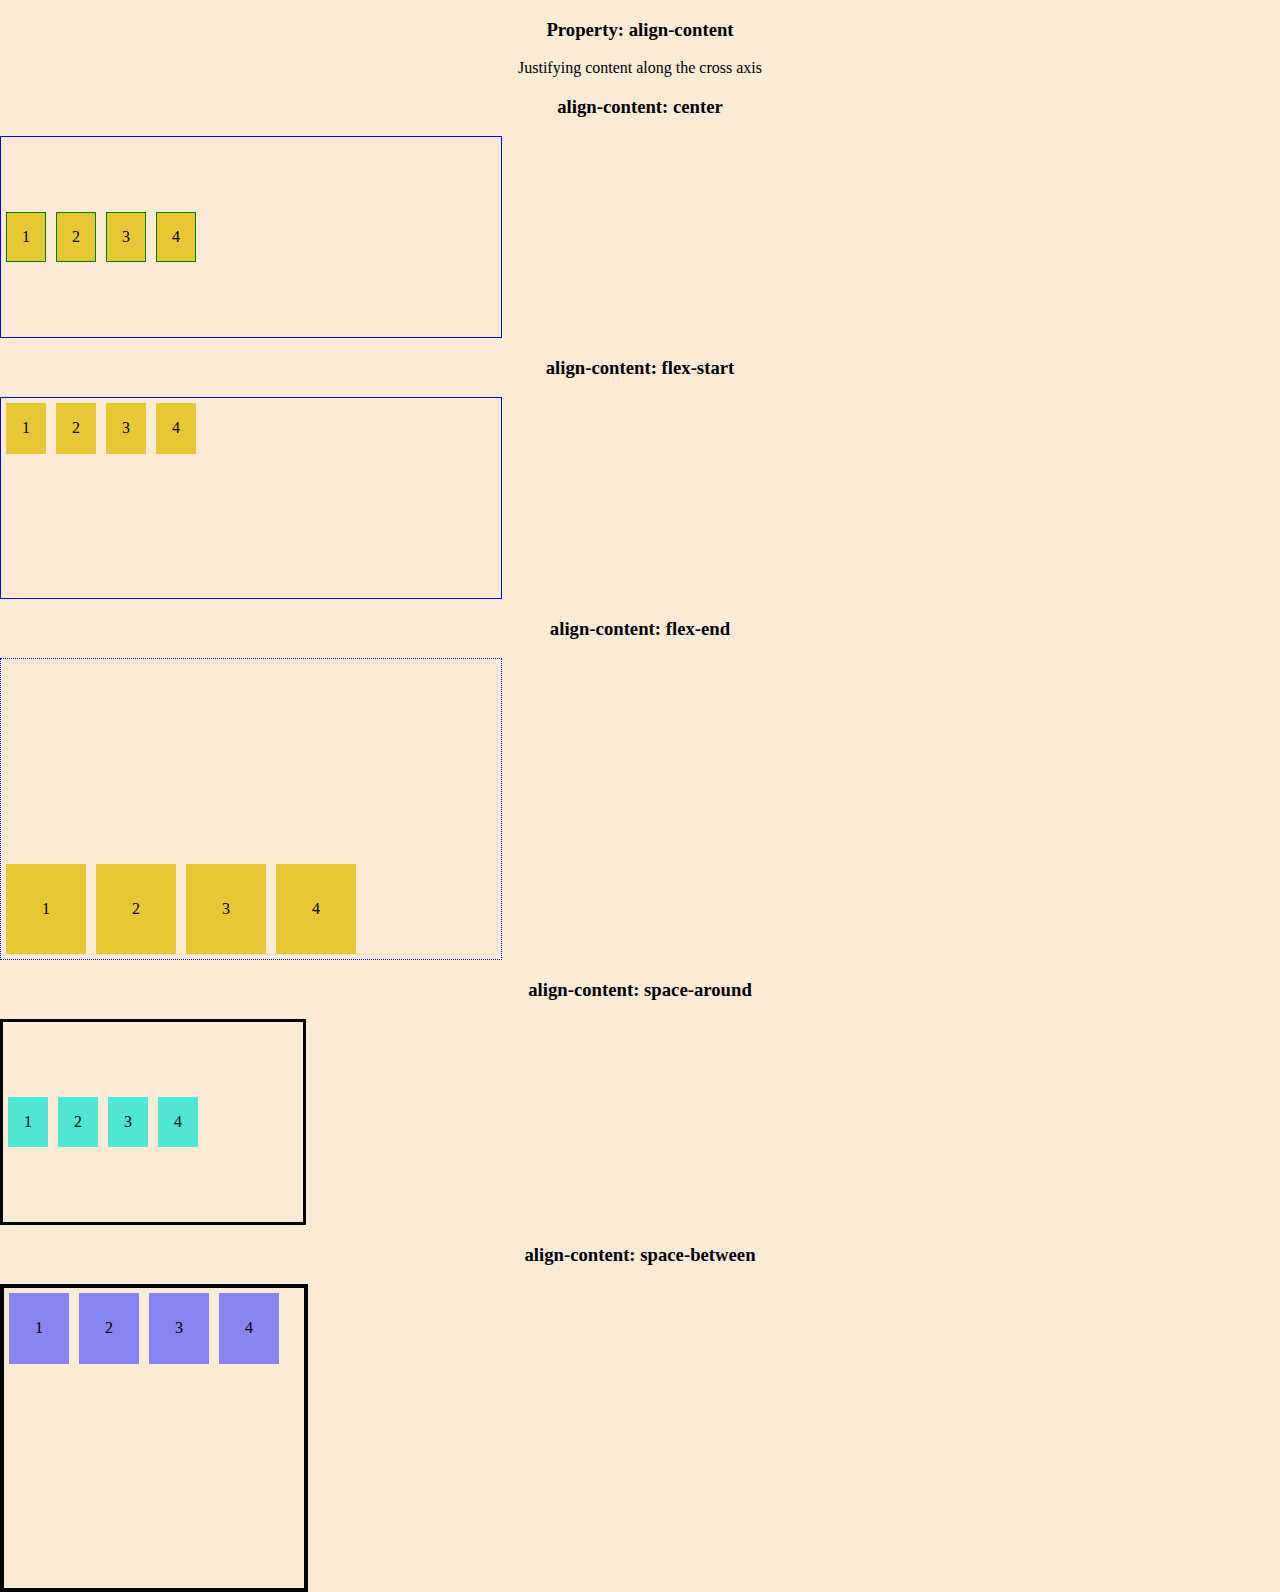
<file: align-content/index.html>
<!DOCTYPE html>
<html lang="en">
  <head>
    <meta charset="UTF-8" />
    <meta http-equiv="X-UA-Compatible" content="IE=edge" />
    <meta name="viewport" content="width=device-width, initial-scale=1.0" />
    <title>Learning Flexbox</title>
    <link rel="stylesheet" href="normalize.css" />
    <link rel="stylesheet" href="style.css" />
  </head>
  <body>
    <h3>Property: align-content</h3>
    <p>Justifying content along the cross axis</p>

    <!-- the container is the parent and the div are the children, 
    you need to set the parent firs to display flex then you can make the children move (flex-direction) -->
    <!-- <section class="container-one">
        <div class="child-one">1</div>
        <div class="child-one">2</div>
        <div class="child-one">3</div>
        <div class="child-one">4</div>
    </section>

    <h3>flex-direction: row</h3>
    <section class="container-two">
        <div class="child-two">1</div>
        <div class="child-two">2</div>
        <div class="child-two">3</div>
        <div class="child-two">4</div>
    </section>

    <h3>flex-direction: row-reverse</h3>
    <section class="container-three">
        <div class="child-three">1</div>
        <div class="child-three">2</div>
        <div class="child-three">3</div>
        <div class="child-three">4</div>
    </section> -->

    <h3>align-content: center</h3>
    <section class="container-four">
      <div class="child-four">1</div>
      <div class="child-four">2</div>
      <div class="child-four">3</div>
      <div class="child-four">4</div>
    </section>

    <h3>align-content: flex-start</h3>
    <section class="container-five">
      <div class="child-five">1</div>
      <div class="child-five">2</div>
      <div class="child-five">3</div>
      <div class="child-five">4</div>
    </section>

    <h3>align-content: flex-end</h3>
    <section class="container-six">
      <div class="child-six">1</div>
      <div class="child-six">2</div>
      <div class="child-six">3</div>
      <div class="child-six">4</div>
    </section>

    <h3>align-content: space-around</h3>
    <section class="container-seven">
      <div class="child-seven">1</div>
      <div class="child-seven">2</div>
      <div class="child-seven">3</div>
      <div class="child-seven">4</div>
    </section>

    <h3>align-content: space-between</h3>
    <section class="container-eight">
      <div class="child-eight">1</div>
      <div class="child-eight">2</div>
      <div class="child-eight">3</div>
      <div class="child-eight">4</div>
    </section>
  </body>
</html>
</file>
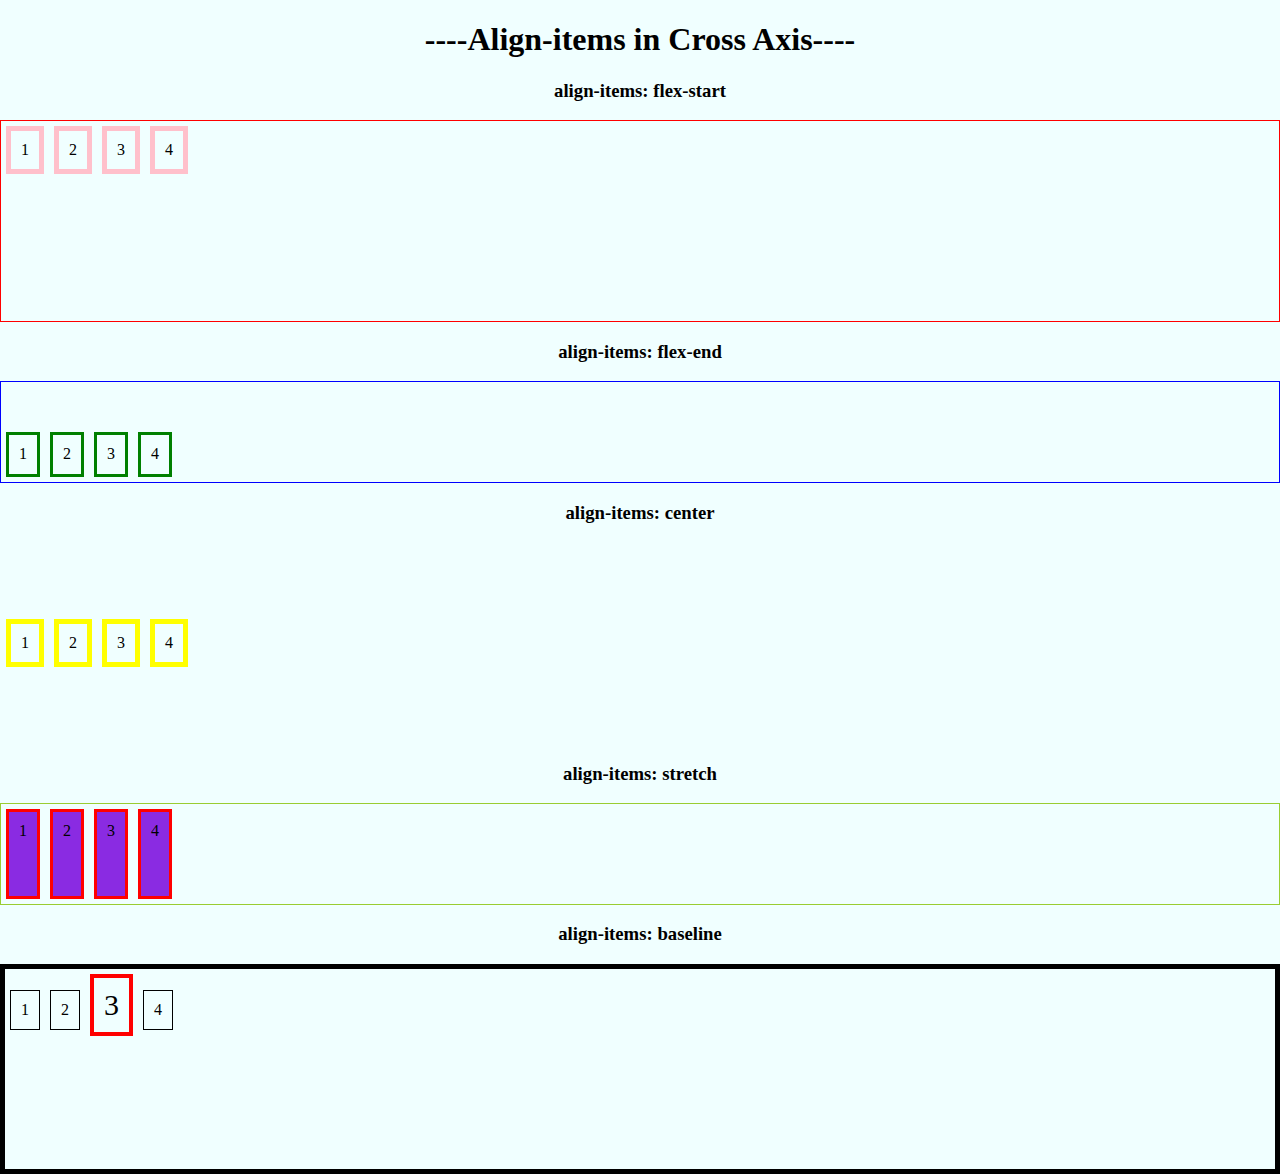
<file: align-items/index.html>
<!DOCTYPE html>
<html lang="en">
<head>
    <meta charset="UTF-8">
    <meta http-equiv="X-UA-Compatible" content="IE=edge">
    <meta name="viewport" content="width=device-width, initial-scale=1.0">
    <title>Learning Flexbox</title>
    <link rel="stylesheet" href="normalize.css">
    <link rel="stylesheet" href="style.css">
</head>
<body>

    <h1> ----Align-items in Cross Axis----</h1>


    <h3>align-items: flex-start</h3>

    <!-- the container is the parent and the div are the children, 
     -->
    <section class="container-one">
        <div class="child-one">1</div>
        <div class="child-one">2</div>
        <div class="child-one">3</div>
        <div class="child-one">4</div>
    </section>

    <h3>align-items: flex-end</h3>
    <section class="container-two">
        <div class="child-two">1</div>
        <div class="child-two">2</div>
        <div class="child-two">3</div>
        <div class="child-two">4</div>
    </section>

    <h3>align-items: center</h3>
    <section class="container-three">
        <div class="child-three">1</div>
        <div class="child-three">2</div>
        <div class="child-three">3</div>
        <div class="child-three">4</div>
    </section>

    <h3>align-items: stretch</h3>
    <section class="container-four">
        <div class="child-four">1</div>
        <div class="child-four">2</div>
        <div class="child-four">3</div>
        <div class="child-four">4</div>
    </section>

    <h3>align-items: baseline</h3>
    <section class="container-five">
        <div class="child-five">1</div>
        <div class="child-five">2</div>
        <div class="child-five">3</div>
        <div class="child-five">4</div>
    </section>

    <!-- <h3>justify-content: flex-end</h3>
    <section class="container-six">
        <div class="child-six">1</div>
        <div class="child-six">2</div>
        <div class="child-six">3</div>
        <div class="child-six">4</div>
    </section>


    <h3>justify-content: space-around</h3>
    <section class="container-seven">
        <div class="child-seven">1</div>
        <div class="child-seven">2</div>
        <div class="child-seven">3</div>
        <div class="child-seven">4</div>
    </section>

    <h3>justify-content: space-between</h3>
    <section class="container-eight">
        <div class="child-eight">1</div>
        <div class="child-eight">2</div>
        <div class="child-eight">3</div>
        <div class="child-eight">4</div> -->
    </section>
</body>
</html>
</file>
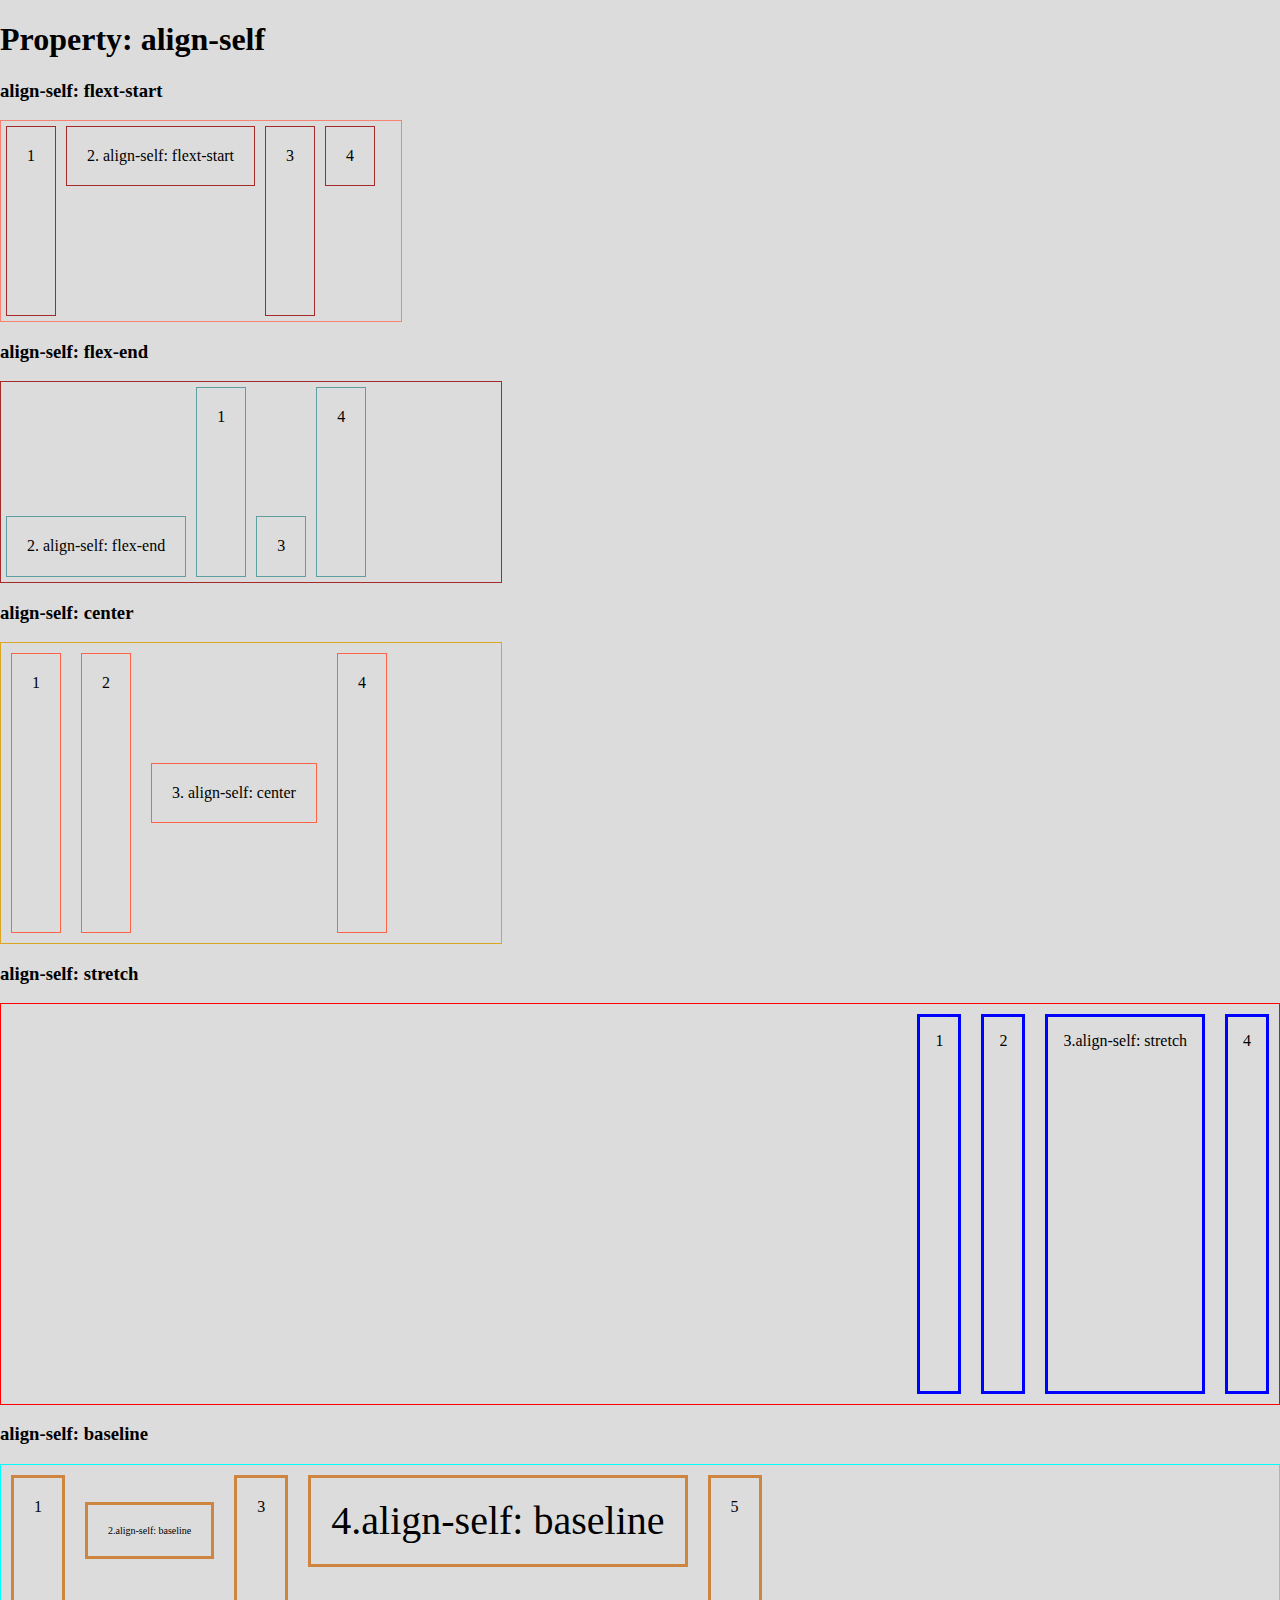
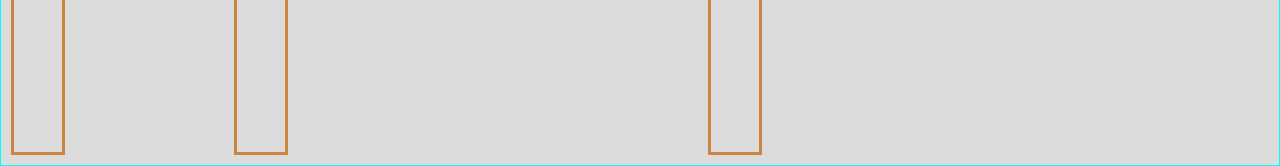
<file: align-self/index.html>
<!DOCTYPE html>
<html lang="en">
<head>
    <meta charset="UTF-8">
    <meta http-equiv="X-UA-Compatible" content="IE=edge">
    <meta name="viewport" content="width=device-width, initial-scale=1.0">
    <title>flexbox - align-self</title>

    <link rel="stylesheet" href="normalize.css">
    <link rel="stylesheet" href="style.css">
</head>
<body>
<h1>Property: align-self</h1>


<h3>align-self: flext-start</h3>
<section class="container-one">
    <div class="child-one">1</div>
    <div class="child-one">2. align-self: flext-start</div>
    <div class="child-one">3</div>
    <div class="child-one">4</div>
</section>

<h3>align-self: flex-end</h3>
<section class="container-two">
    <div class="child-two">1</div>
    <div class="child-two">2. align-self: flex-end</div>
    <div class="child-two">3</div>
    <div class="child-two">4</div>
</section>

<h3>align-self: center</h3>
<section class="container-three">
    <div class="child-three">1</div>
    <div class="child-three">2</div>
    <div class="child-three">3. align-self: center</div>
    <div class="child-three">4</div>
</section>

<h3>align-self: stretch</h3>
<section class="container-four">
    <div class="child-four">1</div>
    <div class="child-four">2</div>
    <div class="child-four">3.align-self: stretch</div>
    <div class="child-four">4</div>
</section>

<h3>align-self: baseline</h3>
<section class="container-five">
    <div class="child-five">1</div>
    <div class="child-five">2.align-self: baseline</div>
    <div class="child-five">3</div>
    <div class="child-five">4.align-self: baseline</div>
    <div class="child-five">5</div>
</section>

    
</body>
</html>
</file>
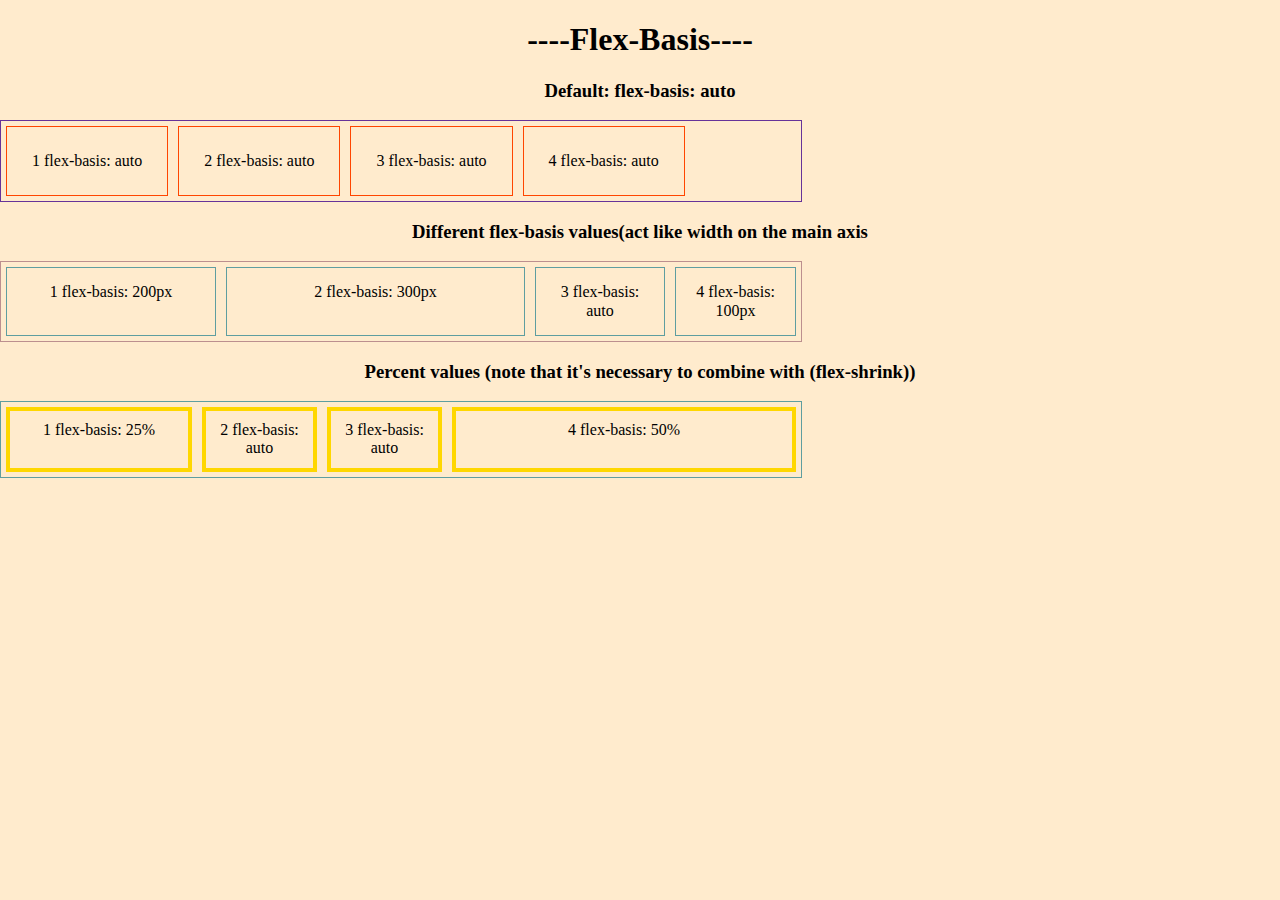
<file: flex-basis/index.html>
<!DOCTYPE html>
<html lang="en">
  <head>
    <meta charset="UTF-8" />
    <meta http-equiv="X-UA-Compatible" content="IE=edge" />
    <meta name="viewport" content="width=device-width, initial-scale=1.0" />
    <title>Learning Flexbox</title>
    <link rel="stylesheet" href="normalize.css" />
    <link rel="stylesheet" href="style.css" />
  </head>
  <body>
    <h1>----Flex-Basis----</h1>

    <h3>Default: flex-basis: auto</h3>

    <!-- the container is the parent and the div are the children, 
     -->
    <section class="container-one">
      <div class="child-one">1 flex-basis: auto</div>
      <div class="child-one">2 flex-basis: auto</div>
      <div class="child-one">3 flex-basis: auto</div>
      <div class="child-one">4 flex-basis: auto</div>
      <!-- <div class="child-one">5</div>
        <div class="child-one">6</div>
        <div class="child-one">7</div>
        <div class="child-one">8</div>
        <div class="child-one">9</div>
        <div class="child-one">10</div>
        <div class="child-one">11</div>
        <div class="child-one">12</div> -->
    </section>

    <!-- example of how to contain the children in the parent container that has specified border -->
    <h3>Different flex-basis values(act like width on the main axis</h3>

    <section class="container-two">
      <div class="child-two">1 flex-basis: 200px</div>
      <div class="child-two">2 flex-basis: 300px</div>
      <div class="child-two">3 flex-basis: auto</div>
      <div class="child-two">4 flex-basis: 100px</div>
      <!-- <div class="child-two">5 flex-basis: auto</div>
      <div class="child-two">6 flex-basis: auto</div> -->
      <!-- <div class="child-two">7</div>
        <div class="child-two">8</div>
        <div class="child-two">9</div>
        <div class="child-two">10</div>
        <div class="child-two">11</div>
        <div class="child-two">12</div> -->
    </section>

    <h3>
      Percent values (note that it's necessary to combine with (flex-shrink))
    </h3>
    <section class="container-three">
      <div class="child-three">1 flex-basis: 25%</div>
      <div class="child-three">2 flex-basis: auto</div>
      <div class="child-three">3 flex-basis: auto</div>
      <div class="child-three">4 flex-basis: 50%</div>
      <!-- <div class="child-three">5 flex-basis: auto</div> -->
      <!-- <div class="child-three">6</div>
        <div class="child-three">7</div>
        <div class="child-three">8</div>
        <div class="child-three">9</div>
        <div class="child-three">10</div>
        <div class="child-three">11</div>
        <div class="child-three">12</div> -->
    </section>

    <!-- <h3>
      3 gets 2/5 (40%) of remaining space (does not mean that 3 will be twice as
      wide)
    </h3>
    <section class="container-four">
      <div class="child-four">1 flex-shrink: 1</div>
      <div class="child-four">2 flex-shrink: 1</div>
      <div class="child-four">3 flex-shrink: 1</div>
      <div class="child-four">4 flex-shrink: 1</div>
    </section>

    <h3>3 gets 4/7 of remaining space</h3>
    <section class="container-five">
      <div class="child-five">1 flex-shrink: 1</div>
      <div class="child-five">2 flex-shrink: 1</div>
      <div class="child-five">3 flex-shrink: 1/div>
      <div class="child-five">4 flex-shrink: 1</div>
    </section> -->

    <!-- <h3>justify-content: flex-end</h3>
    <section class="container-six">
        <div class="child-six">1</div>
        <div class="child-six">2</div>
        <div class="child-six">3</div>
        <div class="child-six">4</div>
    </section>


    <h3>justify-content: space-around</h3>
    <section class="container-seven">
        <div class="child-seven">1</div>
        <div class="child-seven">2</div>
        <div class="child-seven">3</div>
        <div class="child-seven">4</div>
    </section>

    <h3>justify-content: space-between</h3>
    <section class="container-eight">
        <div class="child-eight">1</div>
        <div class="child-eight">2</div>
        <div class="child-eight">3</div>
        <div class="child-eight">4</div> 
    </section>-->
  </body>
</html>
</file>
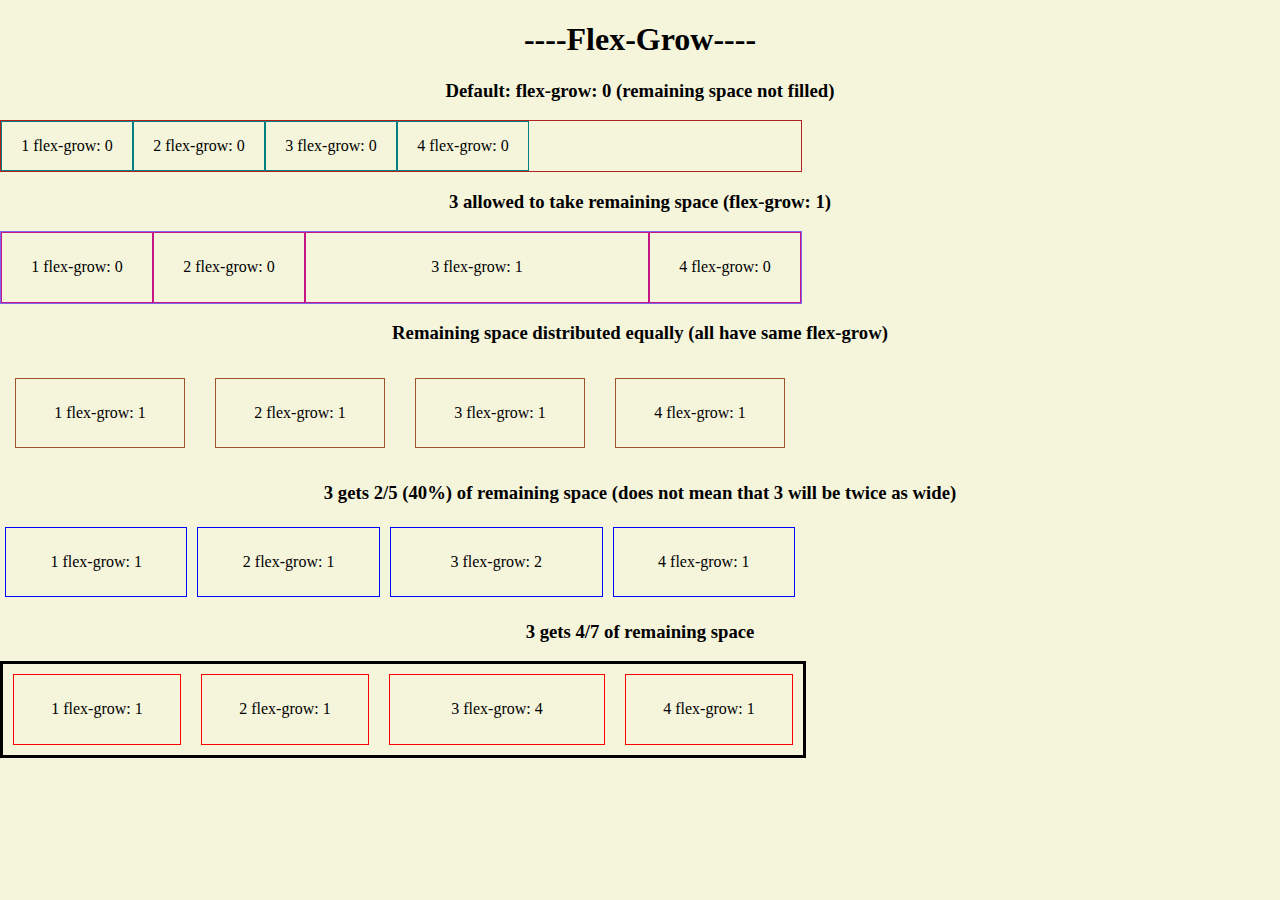
<file: flex-grow/index.html>
<!DOCTYPE html>
<html lang="en">
  <head>
    <meta charset="UTF-8" />
    <meta http-equiv="X-UA-Compatible" content="IE=edge" />
    <meta name="viewport" content="width=device-width, initial-scale=1.0" />
    <title>Learning Flexbox</title>
    <link rel="stylesheet" href="normalize.css" />
    <link rel="stylesheet" href="style.css" />
  </head>
  <body>
    <h1>----Flex-Grow----</h1>

    <h3>Default: flex-grow: 0 (remaining space not filled)</h3>

    <!-- the container is the parent and the div are the children, 
     -->
    <section class="container-one">
      <div class="child-one">1 flex-grow: 0</div>
      <div class="child-one">2 flex-grow: 0</div>
      <div class="child-one">3 flex-grow: 0</div>
      <div class="child-one">4 flex-grow: 0</div>
      <!-- <div class="child-one">5</div>
        <div class="child-one">6</div>
        <div class="child-one">7</div>
        <div class="child-one">8</div>
        <div class="child-one">9</div>
        <div class="child-one">10</div>
        <div class="child-one">11</div>
        <div class="child-one">12</div> -->
    </section>

    <!-- example of how to contain the children in the parent container that has specified border -->
    <h3>3 allowed to take remaining space (flex-grow: 1)</h3>

    <section class="container-two">
      <div class="child-two">1 flex-grow: 0</div>
      <div class="child-two">2 flex-grow: 0</div>
      <div class="child-two">3 flex-grow: 1</div>
      <div class="child-two">4 flex-grow: 0</div>
      <!-- <div class="child-two">5</div>
        <div class="child-two">6</div>
        <div class="child-two">7</div>
        <div class="child-two">8</div>
        <div class="child-two">9</div>
        <div class="child-two">10</div>
        <div class="child-two">11</div>
        <div class="child-two">12</div> -->
    </section>

    <h3>Remaining space distributed equally (all have same flex-grow)</h3>
    <section class="container-three">
      <div class="child-three">1 flex-grow: 1</div>
      <div class="child-three">2 flex-grow: 1</div>
      <div class="child-three">3 flex-grow: 1</div>
      <div class="child-three">4 flex-grow: 1</div>
      <!-- <div class="child-three">5</div>
        <div class="child-three">6</div>
        <div class="child-three">7</div>
        <div class="child-three">8</div>
        <div class="child-three">9</div>
        <div class="child-three">10</div>
        <div class="child-three">11</div>
        <div class="child-three">12</div> -->
    </section>

    <h3>
      3 gets 2/5 (40%) of remaining space (does not mean that 3 will be twice as
      wide)
    </h3>
    <section class="container-four">
      <div class="child-four">1 flex-grow: 1</div>
      <div class="child-four">2 flex-grow: 1</div>
      <div class="child-four">3 flex-grow: 2</div>
      <div class="child-four">4 flex-grow: 1</div>
    </section>

    <h3>3 gets 4/7 of remaining space</h3>
    <section class="container-five">
      <div class="child-five">1 flex-grow: 1</div>
      <div class="child-five">2 flex-grow: 1</div>
      <div class="child-five">3 flex-grow: 4</div>
      <div class="child-five">4 flex-grow: 1</div>
    </section>

    <!-- <h3>justify-content: flex-end</h3>
    <section class="container-six">
        <div class="child-six">1</div>
        <div class="child-six">2</div>
        <div class="child-six">3</div>
        <div class="child-six">4</div>
    </section>


    <h3>justify-content: space-around</h3>
    <section class="container-seven">
        <div class="child-seven">1</div>
        <div class="child-seven">2</div>
        <div class="child-seven">3</div>
        <div class="child-seven">4</div>
    </section>

    <h3>justify-content: space-between</h3>
    <section class="container-eight">
        <div class="child-eight">1</div>
        <div class="child-eight">2</div>
        <div class="child-eight">3</div>
        <div class="child-eight">4</div> 
    </section>-->
  </body>
</html>
</file>
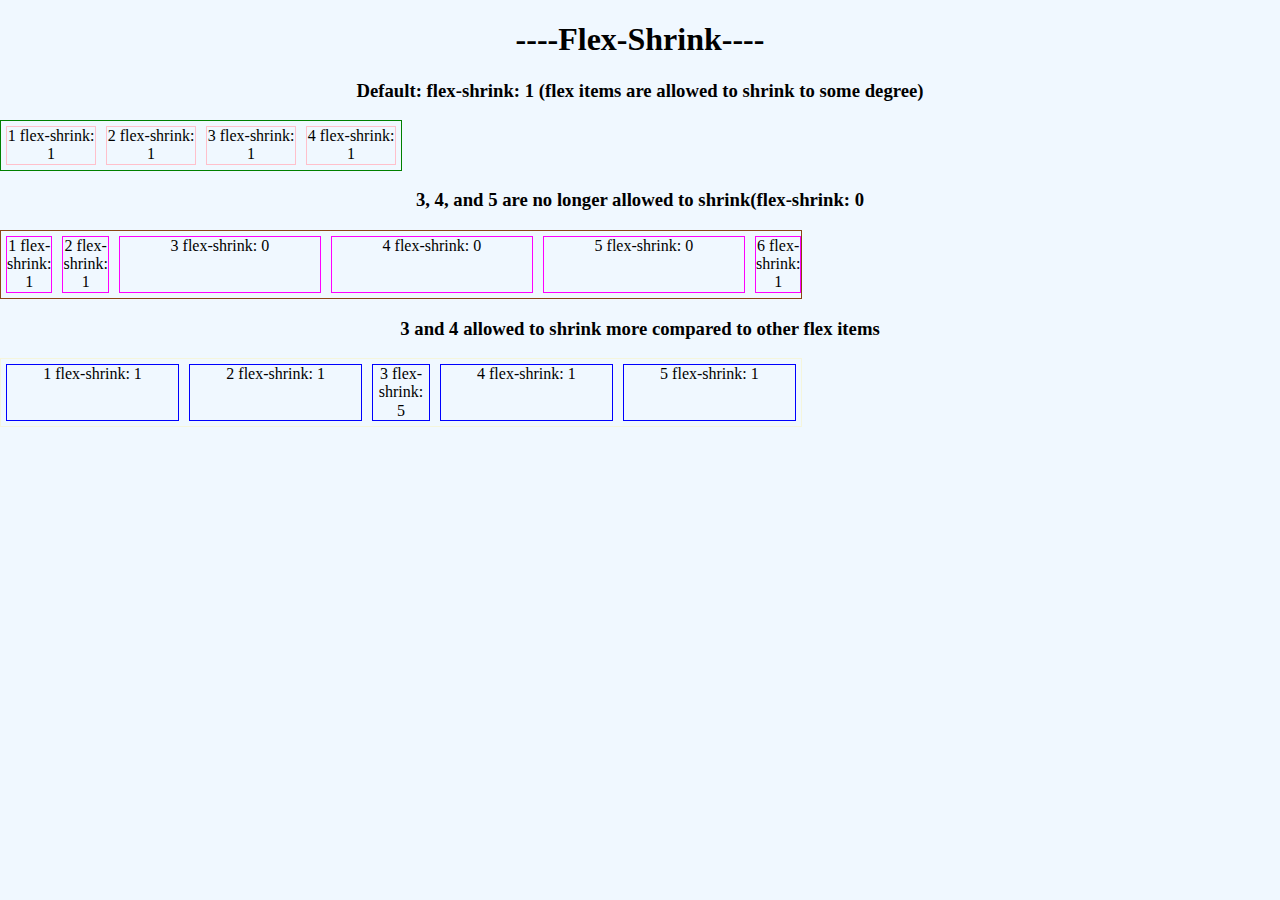
<file: flex-shrink/index.html>
<!DOCTYPE html>
<html lang="en">
  <head>
    <meta charset="UTF-8" />
    <meta http-equiv="X-UA-Compatible" content="IE=edge" />
    <meta name="viewport" content="width=device-width, initial-scale=1.0" />
    <title>Learning Flexbox</title>
    <link rel="stylesheet" href="normalize.css" />
    <link rel="stylesheet" href="style.css" />
  </head>
  <body>
    <h1>----Flex-Shrink----</h1>

    <h3>
      Default: flex-shrink: 1 (flex items are allowed to shrink to some degree)
    </h3>

    <!-- the container is the parent and the div are the children, 
     -->
    <section class="container-one">
      <div class="child-one">1 flex-shrink: 1</div>
      <div class="child-one">2 flex-shrink: 1</div>
      <div class="child-one">3 flex-shrink: 1</div>
      <div class="child-one">4 flex-shrink: 1</div>
      <!-- <div class="child-one">5</div>
        <div class="child-one">6</div>
        <div class="child-one">7</div>
        <div class="child-one">8</div>
        <div class="child-one">9</div>
        <div class="child-one">10</div>
        <div class="child-one">11</div>
        <div class="child-one">12</div> -->
    </section>

    <!-- example of how to contain the children in the parent container that has specified border -->
    <h3>3, 4, and 5 are no longer allowed to shrink(flex-shrink: 0</h3>

    <section class="container-two">
      <div class="child-two">1 flex-shrink: 1</div>
      <div class="child-two">2 flex-shrink: 1</div>
      <div class="child-two">3 flex-shrink: 0</div>
      <div class="child-two">4 flex-shrink: 0</div>
      <div class="child-two">5 flex-shrink: 0</div>
      <div class="child-two">6 flex-shrink: 1</div>
      <!-- <div class="child-two">7</div>
        <div class="child-two">8</div>
        <div class="child-two">9</div>
        <div class="child-two">10</div>
        <div class="child-two">11</div>
        <div class="child-two">12</div> -->
    </section>

    <h3>3 and 4 allowed to shrink more compared to other flex items</h3>
    <section class="container-three">
      <div class="child-three">1 flex-shrink: 1</div>
      <div class="child-three">2 flex-shrink: 1</div>
      <div class="child-three">3 flex-shrink: 5</div>
      <div class="child-three">4 flex-shrink: 1</div>
      <div class="child-three">5 flex-shrink: 1</div>
      <!-- <div class="child-three">6</div>
        <div class="child-three">7</div>
        <div class="child-three">8</div>
        <div class="child-three">9</div>
        <div class="child-three">10</div>
        <div class="child-three">11</div>
        <div class="child-three">12</div> -->
    </section>

    <!-- <h3>
      3 gets 2/5 (40%) of remaining space (does not mean that 3 will be twice as
      wide)
    </h3>
    <section class="container-four">
      <div class="child-four">1 flex-shrink: 1</div>
      <div class="child-four">2 flex-shrink: 1</div>
      <div class="child-four">3 flex-shrink: 1</div>
      <div class="child-four">4 flex-shrink: 1</div>
    </section>

    <h3>3 gets 4/7 of remaining space</h3>
    <section class="container-five">
      <div class="child-five">1 flex-shrink: 1</div>
      <div class="child-five">2 flex-shrink: 1</div>
      <div class="child-five">3 flex-shrink: 1/div>
      <div class="child-five">4 flex-shrink: 1</div>
    </section> -->

    <!-- <h3>justify-content: flex-end</h3>
    <section class="container-six">
        <div class="child-six">1</div>
        <div class="child-six">2</div>
        <div class="child-six">3</div>
        <div class="child-six">4</div>
    </section>


    <h3>justify-content: space-around</h3>
    <section class="container-seven">
        <div class="child-seven">1</div>
        <div class="child-seven">2</div>
        <div class="child-seven">3</div>
        <div class="child-seven">4</div>
    </section>

    <h3>justify-content: space-between</h3>
    <section class="container-eight">
        <div class="child-eight">1</div>
        <div class="child-eight">2</div>
        <div class="child-eight">3</div>
        <div class="child-eight">4</div> 
    </section>-->
  </body>
</html>
</file>
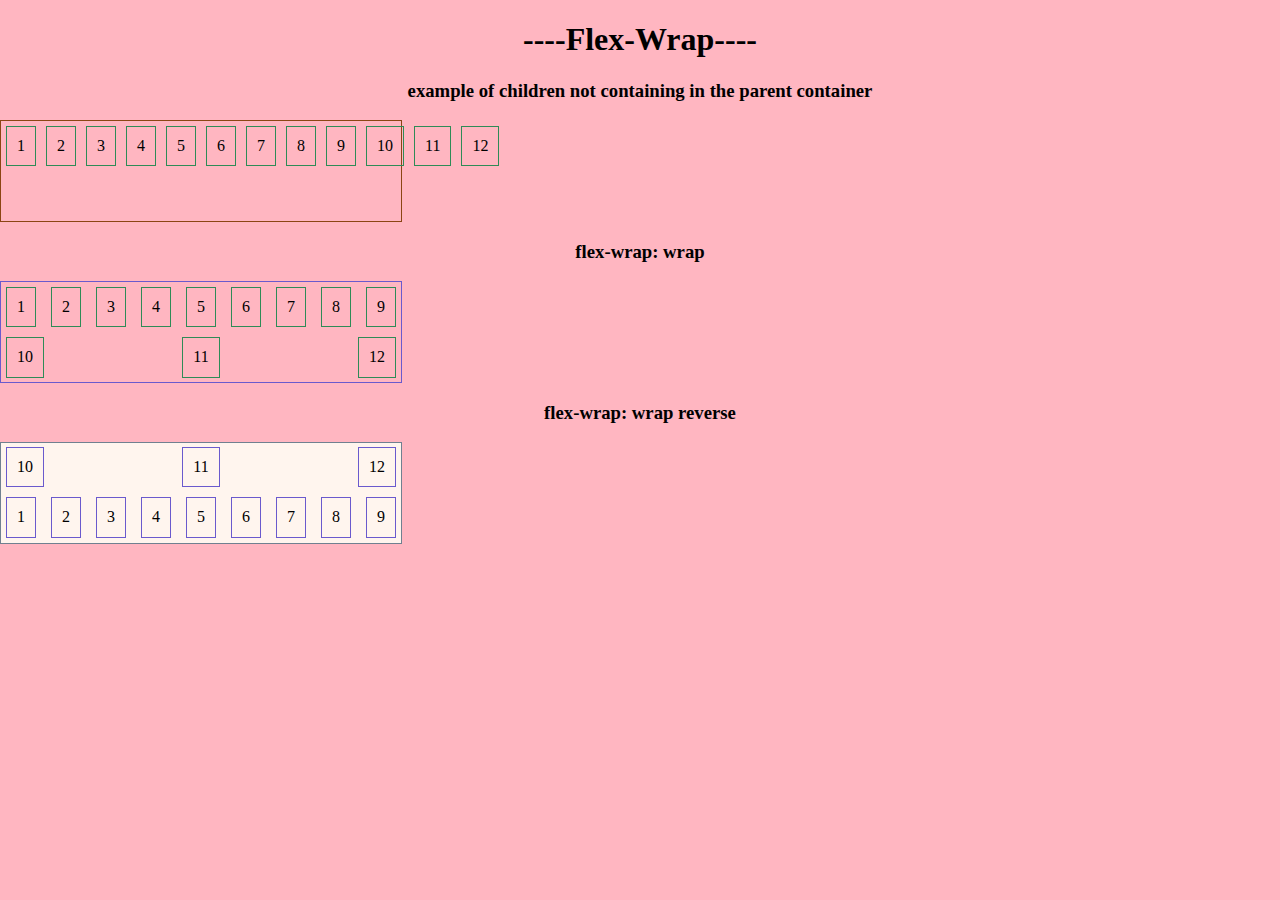
<file: flex-wrap/index.html>
<!DOCTYPE html>
<html lang="en">
<head>
    <meta charset="UTF-8">
    <meta http-equiv="X-UA-Compatible" content="IE=edge">
    <meta name="viewport" content="width=device-width, initial-scale=1.0">
    <title>Learning Flexbox</title>
    <link rel="stylesheet" href="normalize.css">
    <link rel="stylesheet" href="style.css">
</head>
<body>

    <h1> ----Flex-Wrap----</h1>


    <h3>example of children not containing in the parent container</h3>

    <!-- the container is the parent and the div are the children, 
     -->
    <section class="container-one">
        <div class="child-one">1</div>
        <div class="child-one">2</div>
        <div class="child-one">3</div>
        <div class="child-one">4</div>
        <div class="child-one">5</div>
        <div class="child-one">6</div>
        <div class="child-one">7</div>
        <div class="child-one">8</div>
        <div class="child-one">9</div>
        <div class="child-one">10</div>
        <div class="child-one">11</div>
        <div class="child-one">12</div>
    </section>

    <!-- example of how to contain the children in the parent container that has specified border -->
    <h3>flex-wrap: wrap</h3>
    <section class="container-two">
        <div class="child-two">1</div>
        <div class="child-two">2</div>
        <div class="child-two">3</div>
        <div class="child-two">4</div>
        <div class="child-two">5</div>
        <div class="child-two">6</div>
        <div class="child-two">7</div>
        <div class="child-two">8</div>
        <div class="child-two">9</div>
        <div class="child-two">10</div>
        <div class="child-two">11</div>
        <div class="child-two">12</div>
    </section>

    <h3>flex-wrap: wrap reverse</h3>
    <section class="container-three">
        <div class="child-three">1</div>
        <div class="child-three">2</div>
        <div class="child-three">3</div>
        <div class="child-three">4</div>
        <div class="child-three">5</div>
        <div class="child-three">6</div>
        <div class="child-three">7</div>
        <div class="child-three">8</div>
        <div class="child-three">9</div>
        <div class="child-three">10</div>
        <div class="child-three">11</div>
        <div class="child-three">12</div>
    </section>

    <!-- <h3>align-items: stretch</h3>
    <section class="container-four">
        <div class="child-four">1</div>
        <div class="child-four">2</div>
        <div class="child-four">3</div>
        <div class="child-four">4</div>
    </section>

    <h3>align-items: baseline</h3>
    <section class="container-five">
        <div class="child-five">1</div>
        <div class="child-five">2</div>
        <div class="child-five">3</div>
        <div class="child-five">4</div>
    </section> -->

    <!-- <h3>justify-content: flex-end</h3>
    <section class="container-six">
        <div class="child-six">1</div>
        <div class="child-six">2</div>
        <div class="child-six">3</div>
        <div class="child-six">4</div>
    </section>


    <h3>justify-content: space-around</h3>
    <section class="container-seven">
        <div class="child-seven">1</div>
        <div class="child-seven">2</div>
        <div class="child-seven">3</div>
        <div class="child-seven">4</div>
    </section>

    <h3>justify-content: space-between</h3>
    <section class="container-eight">
        <div class="child-eight">1</div>
        <div class="child-eight">2</div>
        <div class="child-eight">3</div>
        <div class="child-eight">4</div> -->
    </section>
</body>
</html>
</file>
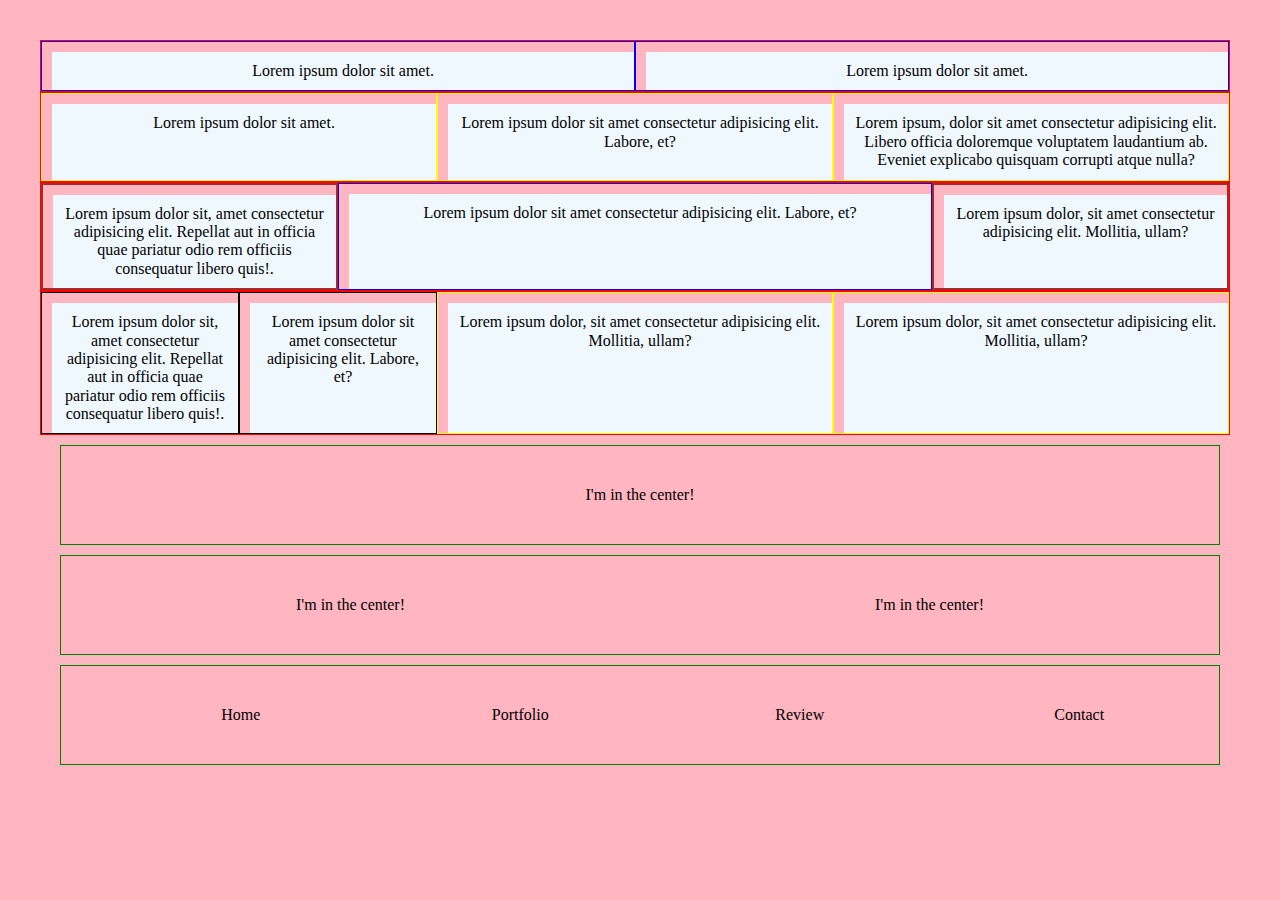
<file: grid-lorem/index.html>
<!DOCTYPE html>
<html lang="en">
  <head>
    <meta charset="UTF-8" />
    <meta http-equiv="X-UA-Compatible" content="IE=edge" />
    <meta name="viewport" content="width=device-width, initial-scale=1.0" />
    <title>Grid</title>
    <link rel="stylesheet" href="normalize.css" />
    <link rel="stylesheet" href="style.css" />
  </head>
  <body>
    <!-- <div class="container">
      <!-- i don't know why if i add another div with the same properties as the half then it does not work like the half -->

    <!-- 

      <div class="fifth">Fifth</div>
        <div class="fifth">Fifth</div> -->

    <!-- <div class="fourth">Fourth</div>
      <div class="fourth">Fourth</div>
      <div class="fourth">Fourth</div>
      <div class="fourth">Fourth</div>

      <div class="third">Third</div>
      <div class="third">Third</div>
      <div class="third">Third</div>

      <div class="full">Full</div>

      <div class="sixth">Sixth</div>
      <div class="sixth">Sixth</div>
      <div class="sixth">Sixth</div>
      <div class="sixth">Sixth</div>
      <div class="sixth">Sixth</div>
      <div class="sixth">Sixth</div>

      <div class="half">Half</div>
      <div class="half">Half</div>
    </div> -->

    <!-- --------------------------------------------- -->
    <div class="grid gutters">
      <div class="half">
        <div>Lorem ipsum dolor sit amet.</div>
      </div>

      <div class="half">
        <div>Lorem ipsum dolor sit amet.</div>
      </div>
    </div>

    <div class="grid gutters">
      <div class="third">
        <div>Lorem ipsum dolor sit amet.</div>
      </div>
      <div class="third">
        <div>
          Lorem ipsum dolor sit amet consectetur adipisicing elit. Labore, et?
        </div>
      </div>
      <div class="third">
        <div>
          Lorem ipsum, dolor sit amet consectetur adipisicing elit. Libero
          officia doloremque voluptatem laudantium ab. Eveniet explicabo
          quisquam corrupti atque nulla?
        </div>
      </div>
    </div>

    <div class="grid gutters">
      <div class="fourth">
        <div>
          Lorem ipsum dolor sit, amet consectetur adipisicing elit. Repellat aut
          in officia quae pariatur odio rem officiis consequatur libero quis!.
        </div>
      </div>
      <div class="half">
        <div>
          Lorem ipsum dolor sit amet consectetur adipisicing elit. Labore, et?
        </div>
      </div>
      <div class="fourth">
        <div>
          Lorem ipsum dolor, sit amet consectetur adipisicing elit. Mollitia,
          ullam?
        </div>
      </div>
    </div>

    
    <div class="grid gutters">
      <div class="sixth">
        <div>
          Lorem ipsum dolor sit, amet consectetur adipisicing elit. Repellat aut
          in officia quae pariatur odio rem officiis consequatur libero quis!.
        </div>
      </div>
      <div class="sixth">
        <div>
          Lorem ipsum dolor sit amet consectetur adipisicing elit. Labore, et?
        </div>
      </div>
      <div class="third">
        <div>
          Lorem ipsum dolor, sit amet consectetur adipisicing elit. Mollitia,
          ullam?
        </div>
      </div>
      <div class="third">
        <div>
          Lorem ipsum dolor, sit amet consectetur adipisicing elit. Mollitia,
          ullam?
        </div>
      </div>
    </div>

    <div class="vcenter">
      <p>   I'm in the center!</p>
     
   </div>

   <div class="secondcenter">
    <p>   I'm in the center!</p>
    <p>   I'm in the center!</p>
   
 </div>

 <nav>
   <ul class="vcenter">
     <li>Home</li>
     <li>Portfolio</li>
     <li>Review</li>
     <li>Contact</li>
   </ul>
 </nav>
  </body>
</html>
</file>
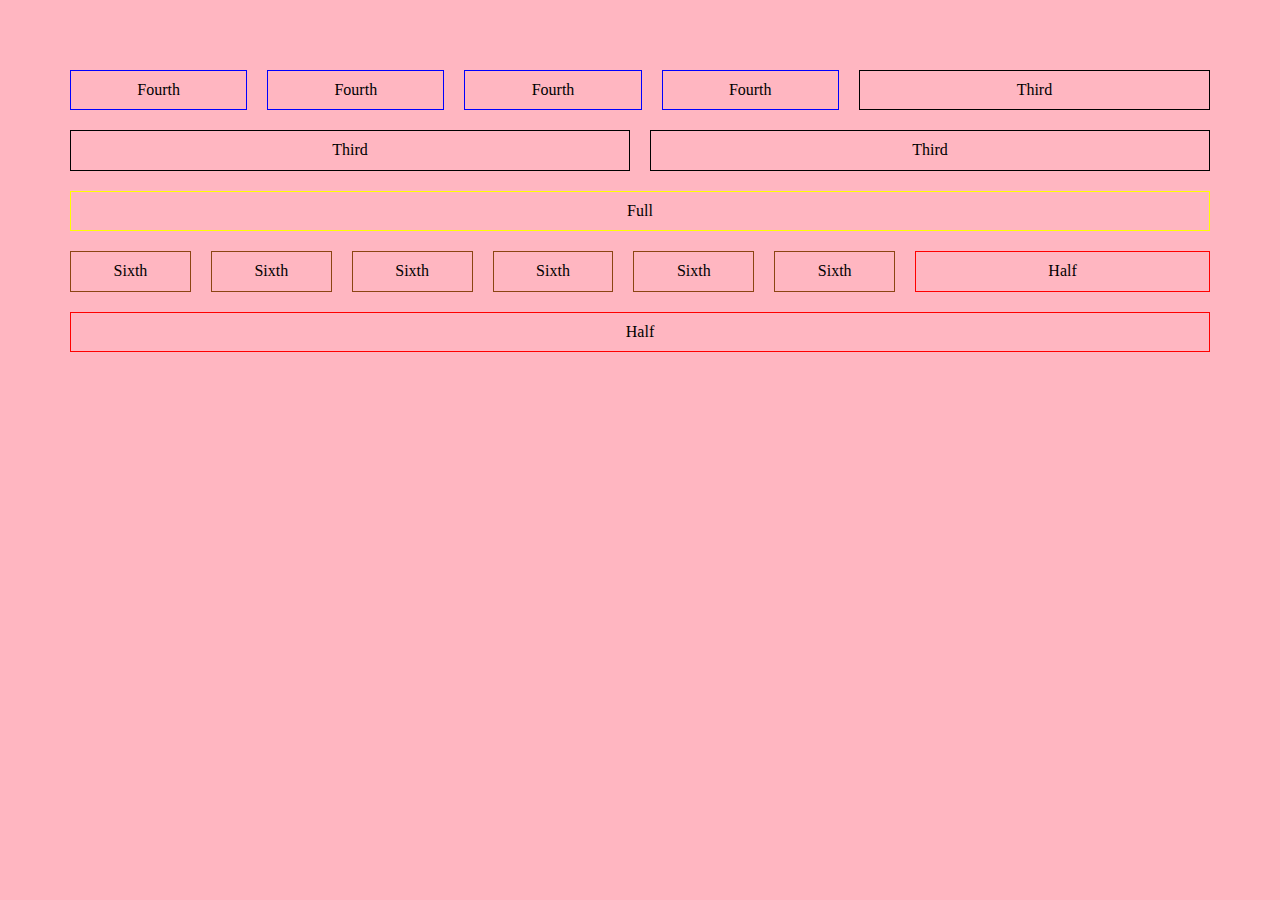
<file: grid/index.html>
<!DOCTYPE html>
<html lang="en">
  <head>
    <meta charset="UTF-8" />
    <meta http-equiv="X-UA-Compatible" content="IE=edge" />
    <meta name="viewport" content="width=device-width, initial-scale=1.0" />
    <title>Grid</title>
    <link rel="stylesheet" href="normalize.css" />
    <link rel="stylesheet" href="style.css" />
  </head>
  <body>
    <div class="container">
      <!-- i don't know why if i add another div with the same properties as the half then it does not work like the half -->

      <!-- 

      <div class="fifth">Fifth</div>
        <div class="fifth">Fifth</div> -->

      <div class="fourth">Fourth</div>
      <div class="fourth">Fourth</div>
      <div class="fourth">Fourth</div>
      <div class="fourth">Fourth</div>

      <div class="third">Third</div>
      <div class="third">Third</div>
      <div class="third">Third</div>

      <div class="full">Full</div>

      <div class="sixth">Sixth</div>
      <div class="sixth">Sixth</div>
      <div class="sixth">Sixth</div>
      <div class="sixth">Sixth</div>
      <div class="sixth">Sixth</div>
      <div class="sixth">Sixth</div>

      <div class="half">Half</div>
      <div class="half">Half</div>
    </div>
  </body>
</html>
</file>
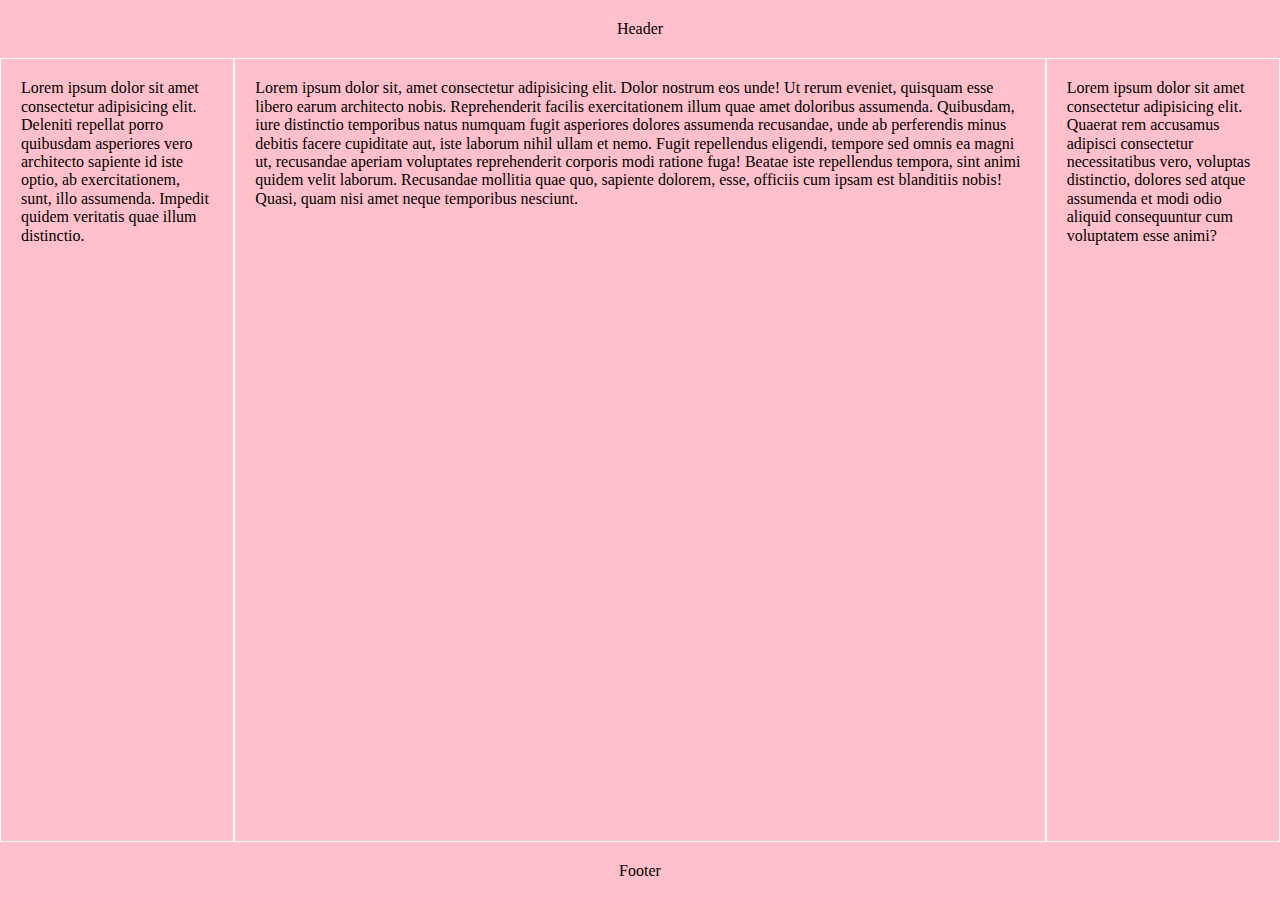
<file: holygrail/index.html>
<!DOCTYPE html>
<html lang="en">
  <head>
    <meta charset="UTF-8" />
    <meta http-equiv="X-UA-Compatible" content="IE=edge" />
    <meta name="viewport" content="width=device-width, initial-scale=1.0" />
    <title>holygrail</title>
    <link rel="stylesheet" href="normalize.css" />
    <link rel="stylesheet" href="style.css" />
  </head>
  <body>
    <header id="header">Header</header>
    <main id="main">
      <section id="content">
        Lorem ipsum dolor sit, amet consectetur adipisicing elit. Dolor nostrum
        eos unde! Ut rerum eveniet, quisquam esse libero earum architecto nobis.
        Reprehenderit facilis exercitationem illum quae amet doloribus
        assumenda. Quibusdam, iure distinctio temporibus natus numquam fugit
        asperiores dolores assumenda recusandae, unde ab perferendis minus
        debitis facere cupiditate aut, iste laborum nihil ullam et nemo. Fugit
        repellendus eligendi, tempore sed omnis ea magni ut, recusandae aperiam
        voluptates reprehenderit corporis modi ratione fuga! Beatae iste
        repellendus tempora, sint animi quidem velit laborum. Recusandae
        mollitia quae quo, sapiente dolorem, esse, officiis cum ipsam est
        blanditiis nobis! Quasi, quam nisi amet neque temporibus nesciunt.
      </section>
      <section id="sidebarOne">
        Lorem ipsum dolor sit amet consectetur adipisicing elit. Deleniti
        repellat porro quibusdam asperiores vero architecto sapiente id iste
        optio, ab exercitationem, sunt, illo assumenda. Impedit quidem veritatis
        quae illum distinctio.
      </section>
      <section id="sidebarTwo">
        Lorem ipsum dolor sit amet consectetur adipisicing elit. Quaerat rem
        accusamus adipisci consectetur necessitatibus vero, voluptas distinctio,
        dolores sed atque assumenda et modi odio aliquid consequuntur cum
        voluptatem esse animi?
      </section>
    </main>
    <footer id="footer">Footer</footer>
  </body>
</html>
</file>
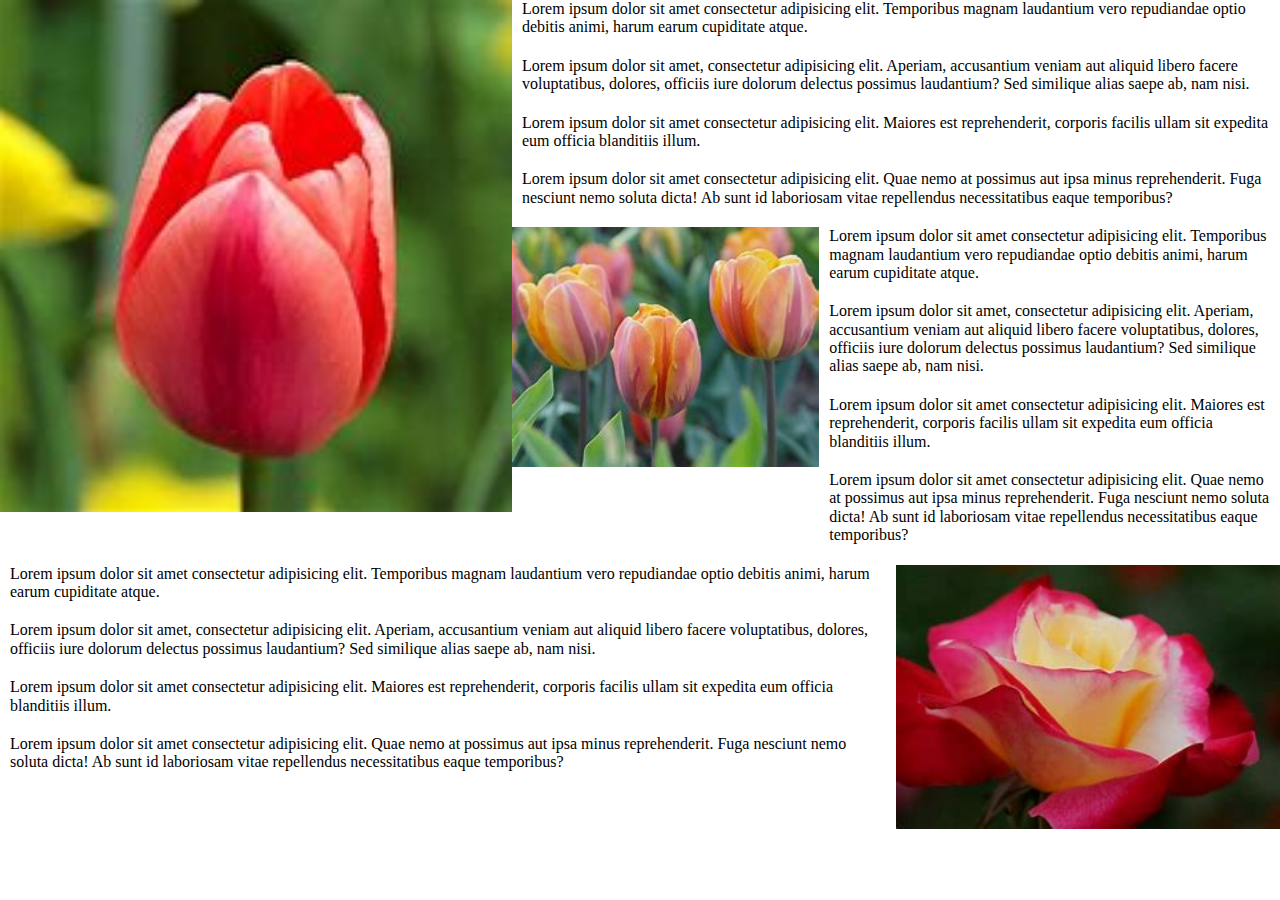
<file: media/index.html>
<!DOCTYPE html>
<html lang="en">
  <head>
    <meta charset="UTF-8" />
    <meta http-equiv="X-UA-Compatible" content="IE=edge" />
    <meta name="viewport" content="width=device-width, initial-scale=1.0" />
    <title>Media Object</title>
    <link rel="stylesheet" href="normalize.css" />
    <link rel="stylesheet" href="style.css" />
  </head>
  <body>
    <div class="media">
      <img src="flower.jpg" alt="" class="figure" />
      <div class="media-body">
        <p>
          Lorem ipsum dolor sit amet consectetur adipisicing elit. Temporibus
          magnam laudantium vero repudiandae optio debitis animi, harum earum
          cupiditate atque.
        </p>
        <p>
          Lorem ipsum dolor sit amet, consectetur adipisicing elit. Aperiam,
          accusantium veniam aut aliquid libero facere voluptatibus, dolores,
          officiis iure dolorum delectus possimus laudantium? Sed similique
          alias saepe ab, nam nisi.
        </p>
        <p>
          Lorem ipsum dolor sit amet consectetur adipisicing elit. Maiores est
          reprehenderit, corporis facilis ullam sit expedita eum officia
          blanditiis illum.
        </p>
        <p>
          Lorem ipsum dolor sit amet consectetur adipisicing elit. Quae nemo at
          possimus aut ipsa minus reprehenderit. Fuga nesciunt nemo soluta
          dicta! Ab sunt id laboriosam vitae repellendus necessitatibus eaque
          temporibus?
        </p>
        <div class="media-nesting">
          <img src="tulips.jpg" alt="" class="figure-nest" />
          <div class="media-bodyNest">
            <p>
              Lorem ipsum dolor sit amet consectetur adipisicing elit.
              Temporibus magnam laudantium vero repudiandae optio debitis animi,
              harum earum cupiditate atque.
            </p>
            <p>
              Lorem ipsum dolor sit amet, consectetur adipisicing elit. Aperiam,
              accusantium veniam aut aliquid libero facere voluptatibus,
              dolores, officiis iure dolorum delectus possimus laudantium? Sed
              similique alias saepe ab, nam nisi.
            </p>
            <p>
              Lorem ipsum dolor sit amet consectetur adipisicing elit. Maiores
              est reprehenderit, corporis facilis ullam sit expedita eum officia
              blanditiis illum.
            </p>
            <p>
              Lorem ipsum dolor sit amet consectetur adipisicing elit. Quae nemo
              at possimus aut ipsa minus reprehenderit. Fuga nesciunt nemo
              soluta dicta! Ab sunt id laboriosam vitae repellendus
              necessitatibus eaque temporibus?
            </p>
          </div>
        </div>
      </div>
    </div>

    <div class="mediaTwo">
      <img src="rose.jpg" alt="" class="figureTwo" />
      <div class="media-bodyTwo">
        <p>
          Lorem ipsum dolor sit amet consectetur adipisicing elit. Temporibus
          magnam laudantium vero repudiandae optio debitis animi, harum earum
          cupiditate atque.
        </p>
        <p>
          Lorem ipsum dolor sit amet, consectetur adipisicing elit. Aperiam,
          accusantium veniam aut aliquid libero facere voluptatibus, dolores,
          officiis iure dolorum delectus possimus laudantium? Sed similique
          alias saepe ab, nam nisi.
        </p>
        <p>
          Lorem ipsum dolor sit amet consectetur adipisicing elit. Maiores est
          reprehenderit, corporis facilis ullam sit expedita eum officia
          blanditiis illum.
        </p>
        <p>
          Lorem ipsum dolor sit amet consectetur adipisicing elit. Quae nemo at
          possimus aut ipsa minus reprehenderit. Fuga nesciunt nemo soluta
          dicta! Ab sunt id laboriosam vitae repellendus necessitatibus eaque
          temporibus?
        </p>
      </div>
    </div>
  </body>
</html>
</file>
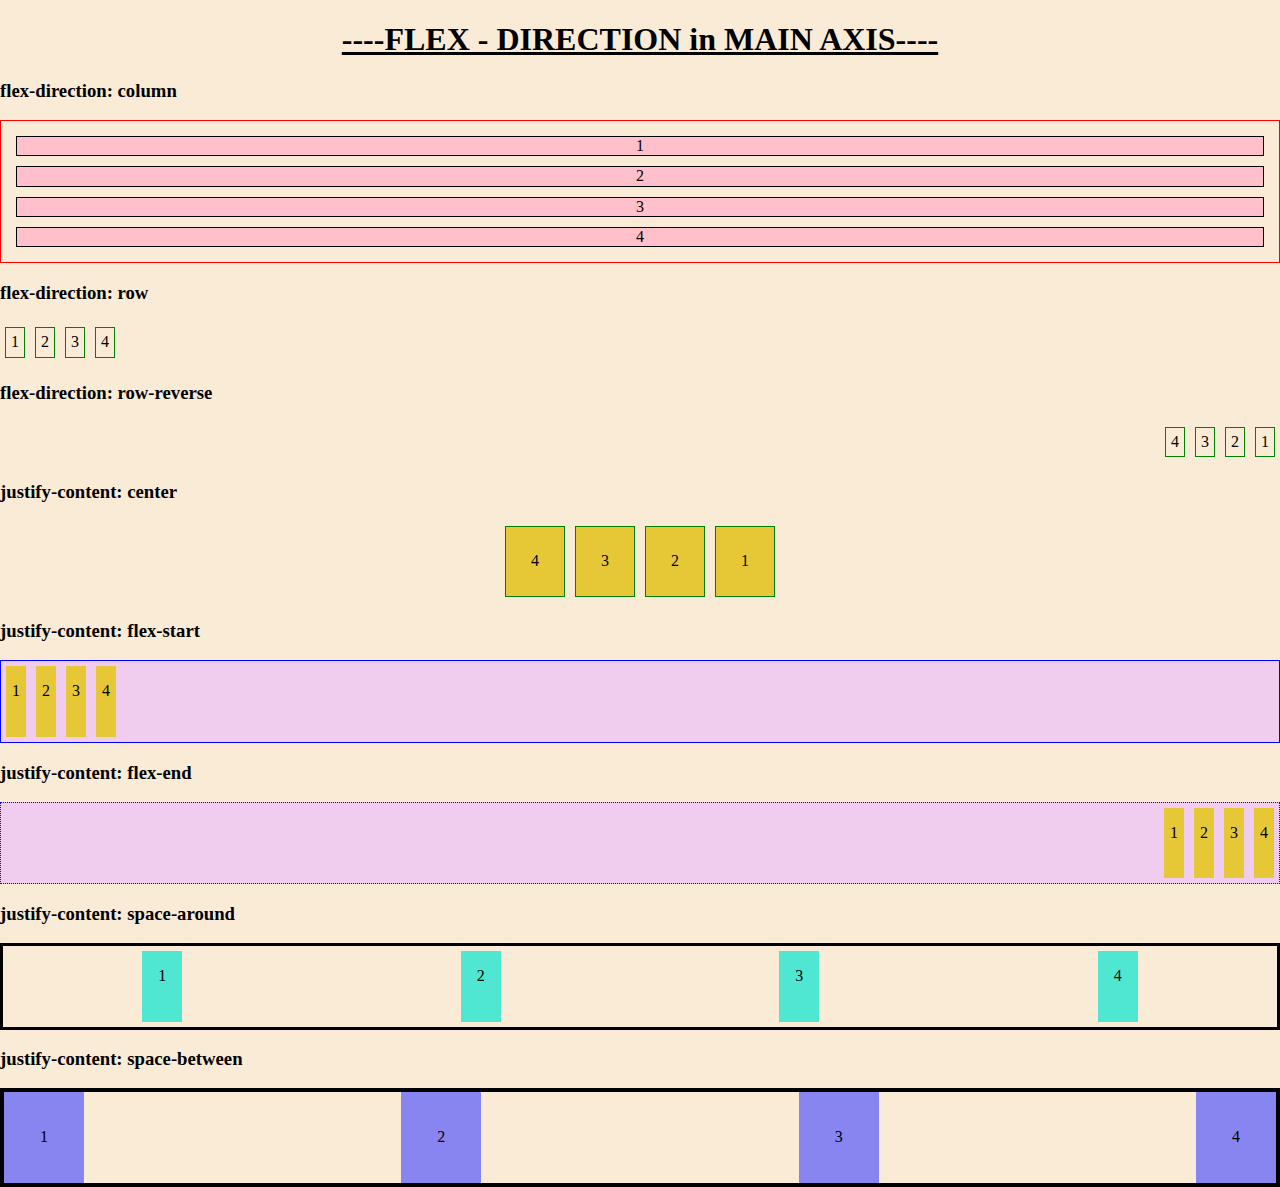
<file: flex-direction/justify-content/index.html>
<!DOCTYPE html>
<html lang="en">
<head>
    <meta charset="UTF-8">
    <meta http-equiv="X-UA-Compatible" content="IE=edge">
    <meta name="viewport" content="width=device-width, initial-scale=1.0">
    <title>Learning Flexbox</title>
    <link rel="stylesheet" href="normalize.css">
    <link rel="stylesheet" href="style.css">
</head>
<body>

    <h1> ----FLEX - DIRECTION in MAIN AXIS----</h1>


    <h3>flex-direction: column</h3>

    <!-- the container is the parent and the div are the children, 
    you need to set the parent firs to display flex then you can make the children move (flex-direction) -->
    <section class="container-one">
        <div class="child-one">1</div>
        <div class="child-one">2</div>
        <div class="child-one">3</div>
        <div class="child-one">4</div>
    </section>

    <h3>flex-direction: row</h3>
    <section class="container-two">
        <div class="child-two">1</div>
        <div class="child-two">2</div>
        <div class="child-two">3</div>
        <div class="child-two">4</div>
    </section>

    <h3>flex-direction: row-reverse</h3>
    <section class="container-three">
        <div class="child-three">1</div>
        <div class="child-three">2</div>
        <div class="child-three">3</div>
        <div class="child-three">4</div>
    </section>

    <h3>justify-content: center</h3>
    <section class="container-four">
        <div class="child-four">1</div>
        <div class="child-four">2</div>
        <div class="child-four">3</div>
        <div class="child-four">4</div>
    </section>

    <h3>justify-content: flex-start</h3>
    <section class="container-five">
        <div class="child-five">1</div>
        <div class="child-five">2</div>
        <div class="child-five">3</div>
        <div class="child-five">4</div>
    </section>

    <h3>justify-content: flex-end</h3>
    <section class="container-six">
        <div class="child-six">1</div>
        <div class="child-six">2</div>
        <div class="child-six">3</div>
        <div class="child-six">4</div>
    </section>


    <h3>justify-content: space-around</h3>
    <section class="container-seven">
        <div class="child-seven">1</div>
        <div class="child-seven">2</div>
        <div class="child-seven">3</div>
        <div class="child-seven">4</div>
    </section>

    <h3>justify-content: space-between</h3>
    <section class="container-eight">
        <div class="child-eight">1</div>
        <div class="child-eight">2</div>
        <div class="child-eight">3</div>
        <div class="child-eight">4</div>
    </section>
</body>
</html>
</file>
<file: align-content/style.css>
body {
  background-color: antiquewhite;
  text-align: center;
}

/* the container-one is the parent and the child-one are the children,
you need to set the parent first to display flex then you can make the children move
  (flex-direction)
  -- */
/* .container-one {
  display: flex;
  flex-direction: column;
  text-align: center;
  border: 1px solid red;
  padding: 10px;
}

.container-one .child-one {
  float: right;
  border: 1px solid black;
  margin: 5px;
  background-color: pink;
} */

/* this is the second parent container that shows flex-direction row */
/* .container-two {
  display: flex;
  flex-direction: row;
  text-align: center; */
/* the parent container can have a border or not */
/* border: 1px solid blue;  */
/* } */
/* 
.child-two {
  border: 1px solid green;
  padding: 5px;
  margin: 5px;
} */

/* this is the third parent container that shows flex-direction row-reverse, with this direction the children 
will start at the end of the page */
/* .container-three {
  display: flex;
  text-align: center;
  flex-direction: row-reverse; */
/* the parent container can have a border or not */
/* border: 1px solid blue;  */
/* } */

/* .child-three {
  border: 1px solid green;
  padding: 5px;
  margin: 5px;
} */

/* you need to add flex-wrap so that the children will not style when you add style to the parent */

.container-four {
  display: flex;
  text-align: center;
  flex-direction: row;
  flex-wrap: wrap;
  align-content: center;
  border: 1px solid blue;
  height: 200px;
  width: 500px;
  /* the parent container can have a border or not */
}

.child-four {
  border: 1px solid green;
  background-color: #e6c736;
  padding: 15px;
  margin: 5px;
}

.container-five {
  display: flex;
  flex-wrap: wrap;
  flex-direction: row;
  align-content: flex-start;
  /* the parent container can have a border or not, if you add border to the parent element
    it will occupy the whole page */
  border: 1px solid blue;
  height: 200px;
  width: 500px;
}

.child-five {
  border: 1px solid #e6c736;
  background-color: #e6c736;
  padding: 15px;
  margin: 5px;
}

.container-six {
  display: flex;
  flex-wrap: wrap;
  flex-direction: row;
  align-content: flex-end;
  /* the parent container can have a border or not, if you add border to the parent element
      it will occupy the whole page */
  border: 1px dotted blue;
  height: 300px;
  width: 500px;
}

.child-six {
  border: 1px solid #e6c736;
  background-color: #e6c736;
  padding: 35px;
  margin: 5px;
}

.container-seven {
  display: flex;
  flex-wrap: wrap;
  flex-direction: row;
  align-content: space-around;
  /* the parent container can have a border or not, if you add border to the parent element
        it will occupy the whole page */
  border: 3px solid black;
  height: 200px;
  width: 300px;
}

.child-seven {
  border: 1px solid #4fe6d2;
  background-color: #4fe6d2;
  padding: 15px;
  margin: 5px;
}

.container-eight {
  display: flex;
  flex-wrap: wrap;
  flex-direction: row;
  align-content: space-between;
  /* the parent container can have a border or not, if you add border to the parent element
      it will occupy the whole page */
  border: 4px solid black;
  height: 300px;
  width: 300px;
}

.child-eight {
  border: 1px solid #8884f0;
  background-color: #8884f0;
  padding: 25px;
  margin: 5px;
}
</file>
<file: align-items/style.css>
body {
  background-color: azure;
  text-align: center;
}

/* in cross axis you still have to add the display:flex then you can add the align-tems
you also need to add height so the items(children) can move inside the container */
.container-one {
  /* this will make the parent container and children to start right at the border of the body */
  display: flex;
  border: 1px solid red;
  height: 200px;
  align-items: flex-start;
}

.child-one {
  border: 5px solid pink;
  margin: 5px;
  padding: 10px;
}

.container-two {
  display: flex;
  border: 1px solid blue;
  height: 100px;
  align-items: flex-end;
}

.child-two {
  border: 3px solid green;
  margin: 5px;
  padding: 10px;
}

/* to kind of remove the border, choose the same color as the 
body so that in your eyes it is borderless. align-items only work
when you add a border and height */

.container-three {
  display: flex;
  border: 1px solid azure;
  height: 200px;
  align-items: center;
}

.child-three {
  border: 5px solid yellow;
  margin: 5px;
  padding: 10px;
}

.container-four {
  display: flex;
  border: 1px solid yellowgreen;
  height: 100px;
  align-items: stretch;
}

.child-four {
  border: 3px solid red;
  background-color: blueviolet;
  margin: 5px;
  padding: 10px;
}

/* baseline means that the selected children will start at the top
then you can style a specific element */

.container-five {
  display: flex;
  border: 5px solid black;
  height: 200px;
  align-items: baseline;
}

.child-five {
  border: 1px solid black;
  margin: 5px;
  padding: 10px;
}

.child-five:nth-child(3) {
  border: 4px solid red;
  font-size: 30px;
}
</file>
<file: align-self/style.css>
body {
  background-color: gainsboro;
}

/* adding the align-itmes and flex-wrap will be able to style the children
without it the children will fill the height of the container parent */
.container-one {
  display: flex;
  flex-direction: row;
  flex-wrap: wrap;
  justify-content: flex-start;
  align-items: flex-start;
  border: 1px solid salmon;
  height: 200px;
  width: 400px;
}

.child-one {
  border: 1px solid brown;
  padding: 20px;
  margin: 5px;
}

/* the order will specify what is the order of the children. if you add order:-1 to 
child-three then it will move to the end fo the row */
.child-one:nth-child(1) {
  order: -1;
  align-self: stretch;
}

.child-one:nth-child(3) {
  order: 0;
  align-self: stretch;
}

.container-two {
  display: flex;
  flex-direction: row;
  flex-wrap: wrap;
  justify-content: flex-start;
  align-items: flex-end;
  border: 1px solid brown;
  height: 200px;
  width: 500px;
}

.child-two {
  border: 1px solid cadetblue;
  padding: 20px;
  margin: 5px;
}

/* adding order on this child will move it to the start of the row */
.child-two:nth-child(2) {
  align-self: flex-end;
  order: -1;
}

.child-two:nth-child(4) {
  align-self: stretch;
}

.child-two:nth-child(1) {
  align-self: stretch;
}

.container-three {
  display: flex;
  flex-direction: row;
  flex-wrap: wrap;
  justify-content: flex-start;
  align-items: flex-start;
  border: 1px solid goldenrod;
  height: 300px;
  width: 500px;
}

.child-three {
  border: 1px solid tomato;
  padding: 20px;
  margin: 10px;
  align-self: stretch;
}

.child-three:nth-child(3) {
  align-self: center;
}

/* this section/container has the justify-content: flex-end so the children 
started at the end of the container */
.container-four {
  display: flex;
  flex-direction: row;
  flex-wrap: wrap;
  justify-content: flex-end;
  align-items: flex-start;
  border: 1px solid red;
  height: 400px;
  /* not specifying the width but only height. the border will take over 
    the whole page */
}

.child-four {
  border: 3px solid blue;
  padding: 15px;
  margin: 10px;
  align-self: stretch;
}

.container-five {
  display: flex;
  flex-direction: row;
  flex-wrap: wrap;
  justify-content: flex-start;
  align-items: flex-start;
  border: 1px solid aqua;
  height: 300px;
}

.child-five {
  border: 3px solid peru;
  padding: 20px;
  margin: 10px;
  align-self: baseline;
}

.child-five:nth-child(1),
.child-five:nth-child(3),
.child-five:nth-child(5) {
  align-self: stretch;
}

.child-five:nth-last-child(2) {
  font-size: 40px;
}

.child-five:nth-child(2) {
  font-size: 10px;
}
</file>
<file: flex-basis/style.css>
body {
  background-color: blanchedalmond;
  text-align: center;
}

.container-one {
  display: flex;
  flex-direction: row;
  border: 1px solid rebeccapurple;
  width: 800px;
}

/* if you have width and height specified in your container, then add flex-basis, the flex-basis
will have priority and will apply wathever is set on it.  */
.child-one {
  float: right;
  border: 1px solid orangered;
  margin: 5px;
  /* width: 200px; */
  flex-basis: auto;
  padding: 25px;
}

.container-two {
  display: flex;
  flex-direction: row;
  border: 1px solid rosybrown;
  width: 800px;
}
/* you can add flex-grow if you want to fill the space in the container */
.child-two {
  float: right;
  border: 1px solid cadetblue;
  margin: 5px;
  flex-basis: auto;
  padding: 15px;
}

.child-two:nth-child(1) {
  flex-basis: 200px;
}

.child-two:nth-child(2) {
  flex-basis: 300px;
}
.child-two:nth-child(4) {
  flex-basis: 100px;
}

.container-three {
  display: flex;
  flex-direction: row;
  width: 800px;
  border: 1px solid cadetblue;
}

.child-three {
  float: right;
  border: 4px solid gold;
  margin: 5px;
  padding: 10px;
  flex-basis: auto;
}

.child-three:nth-child(1) {
  flex-basis: 25%;
}

.child-three:nth-child(4) {
  flex-basis: 50%;
}
</file>
<file: flex-grow/style.css>
body {
  background-color: beige;
  text-align: center;
}

.container-one {
  display: flex;
  flex-direction: row;
  /* this are not needed for flex-grow */
  /* justify-content: flex-start;
  align-items: flex-start;
  height: 300px; */
  width: 800px;
  border: 1px solid firebrick;
}

.child-one {
  float: right;
  width: 100px;
  margin: 0;
  border: 1px solid teal;
  padding: 15px;

  flex-grow: 0;
}

/* the default value for flex-grow: 0, by adding 1 the children in the container will 
  fill all the space in the parent container*/

.container-two {
  display: flex;
  flex-direction: row;
  width: 800px;
  border: 1px solid mediumslateblue;
}

.child-two {
  float: right;
  width: 100px;
  border: 1px solid mediumvioletred;
  flex-grow: 0;
  margin: 0;
  padding: 25px;
}

.child-two:nth-child(3) {
  flex-grow: 1;
}

.container-three {
  display: flex;
  flex-direction: row;
  width: 800px;
  /* border: 1px solid hotpink; */
}

.child-three {
  float: right;
  width: 100px;
  border: 1px solid sienna;
  flex-grow: 1;
  padding: 25px;
  margin: 15px;
}

.container-four {
  display: flex;
  flex-direction: row;
  width: 800px;
}

.child-four {
  float: right;
  width: 100px;
  border: 1px solid blue;
  padding: 25px;
  margin: 5px;
  flex-grow: 1;
}

.child-four:nth-child(3) {
  flex-grow: 2;
}

.container-five {
  display: flex;
  flex-direction: row;
  width: 800px;
  border: 3px solid black;
}

.child-five {
  float: right;
  width: 100px;
  border: 1px solid red;
  flex-grow: 1;
  padding: 25px;
  margin: 10px;
}

.child-five:nth-child(3) {
  flex-grow: 4;
}
</file>
<file: flex-shrink/style.css>
body {
  background-color: aliceblue;
  text-align: center;
}

.container-one {
  display: flex;
  flex-direction: row;
  width: 400px;
  border: 1px solid green;
}

/* if you set flex-shrink to flex-shrink: 0, then it will not allow to shrink. the default for flex-shrink: 1 */
.child-one {
  float: right;
  width: 200px;
  margin: 5px;
  border: 1px solid pink;
  flex-shrink: 1;
}

.container-two {
  display: flex;
  flex-direction: row;
  width: 800px;
  border: 1px solid saddlebrown;
}

.child-two {
  float: right;
  width: 200px;
  border: 1px solid magenta;
  flex-shrink: 1;
  margin: 5px;
}

.child-two:nth-child(3) {
  flex-shrink: 0;
}

.child-two:nth-child(4),
.child-two:nth-child(5) {
  flex-shrink: 0;
}

.container-three {
  display: flex;
  flex-direction: row;
  width: 800px;
  border: 1px solid beige;
}

.child-three {
  width: 200px;
  border: 1px solid blue;
  flex-shrink: 1;
  margin: 5px;
}

.child-three:nth-child(3) {
  flex-shrink: 5;
}
</file>
<file: flex-wrap/style.css>
body {
  background-color: lightpink;
  text-align: center;
}

/* when a children selected overflows in a box, you need to use flex-wrap so that the children will container
whithin the parent container */

/* below is an example of children not containing in the parent container */
.container-one {
  display: flex;
  flex-direction: row;
  justify-content: space-between;
  align-items: flex-start;
  /* flex-wrap: wrap; */
  border: 1px solid saddlebrown;
  height: 100px;
  width: 400px;
}

.child-one {
  border: 1px solid seagreen;
  margin: 5px;
  padding: 10px;
}

/* you can also short hand flex-direction and flex-wrap into one called flex-flow: row wrap */

.container-two {
  display: flex;
  flex-direction: row;
  justify-content: space-between;
  flex-wrap: wrap;
  border: 1px solid slateblue;
  height: 100px;
  width: 400px;
}

.child-two {
  border: 1px solid seagreen;
  margin: 5px;
  padding: 10px;
}

.container-three {
  display: flex;
  flex-direction: row;
  background-color: seashell;
  justify-content: space-between;
  border: 1px solid slategray;
  height: 100px;
  width: 400px;
  flex-wrap: wrap-reverse;
}

.child-three {
  border: 1px solid slateblue;
  margin: 5px;
  padding: 10px;
}
</file>
<file: grid-lorem/style.css>
* {
  box-sizing: border-box;
}

body {
  background-color: lightpink;
  text-align: center;
  padding: 50px;
}

.container > * {
  justify-content: space-between;
  padding: 10px;
  margin: 10px;
  text-align: center;
}

.container {
  display: -webkit-flex;
  display: -ms-flex;
  display: flex;
  flex-flow: row wrap;
  margin: 10px;
}

/* check examples of flex-grow | flex-shrink | flex-basis */

/* flex-grow | flex-shrink | flex-basis */
/* flex: 0 2 calc(50% - 20px); */

/* .half {
  border: 1px solid red;
  width: 100%;

  flex-grow: 1;
  flex-shrink: 2;
  flex-basis: 25%;
  
} */

/* flex: 0 1 calc(25%- 20px); */
/* .fourth {
  border: 1px solid blue;

  width: 50%;
  flex-grow: 1;
  flex-shrink: 1;
  flex-basis: 15%;
} */

/* flex: 0 1 calc(33.33333% - 20px); */
/* .third {
  border: 1px solid black;
  width: 32.2%;
  flex-grow: 1;
  flex-direction: row;
  flex-shrink: 1;
  flex-basis: 30%;
} */

/* .sixth {
  border: 1px solid saddlebrown;
  width: 15.7%; 
  flex-grow: 1;
  flex-basis: 10%;
} */

/* .full {
  border: 1px solid yellow;
  width: 100%;
  flex: 0 1 100%;
} */

/* flex-grow | flex-shrink | flex-basis */
/* flex: 0 2 calc(50% - 20px); */

/* .fifth {
    border: 1px solid red;
    width: 100%;
  
    flex-grow: 1;
    flex-shrink: 2;
    flex-basis: 25%;

} */

/* -------------------gutters---------------- */
/* the mistake i did in the first try was not adding addition div to the second div that has a class="half\" */

.grid {
  display: flex;
  border: 1px solid red;
}

.gutters {
  margin: -10px 0 10px -10px;
}

.gutters > div {
  padding: 10px 0 0 10px;
}

.grid div div {
  background-color: aliceblue;
  padding: 10px;
  height: 100%;
}

.half {
  flex-basis: 50%;
  border: 1px solid blue;
}

.third {
  flex-basis: 33.333333%;
  border: 1px solid yellow;
}

.fourth {
  flex-basis: 25%;
  border: 2px solid brown;
}

.sixth {
  flex-basis: 16.66666%;
  border: 1px solid black;
}

/* -------------center--------------- */

.vcenter {
  display: flex;
  border: 1px solid green;
  height: 100px;
  align-items: center;
  justify-content: center;
  margin: 10px;
}

p {
  margin: 0;
}

/* this will add space-around the words, if you want more words in the container */
.secondcenter {
  display: flex;
  border: 1px solid green;
  height: 100px;
  align-items: center;
  justify-content: space-around;
  margin: 10px;
}

/* this is what most of navigation bar in most website */
nav {
  height: 100px;
}

li {
  list-style-type: none;
  flex-basis: 25%;
}
</file>
<file: grid/style.css>
* {
  box-sizing: border-box;
}

body {
  background-color: lightpink;
  text-align: center;
  padding: 50px;
}

/* .grid {
  display: flex;
}

.gutters {
  margin: -10px 0 10px -10px;
}

.gutters > .cell {
  padding: 10px 0 0 10px;
}

.cell {
  flex: 1;
 
}

.cell > div {
  background-color: rgba(225, 225, 255, 0.8);
  height: 100%;
  padding: 10px;
} */

.container > * {
  justify-content: space-between;
  padding: 10px;
  margin: 10px;
  text-align: center;
}

.container {
  display: -webkit-flex;
  display: -ms-flex;
  display: flex;
  flex-flow: row wrap;
  margin: 10px;
}

/* check examples of flex-grow | flex-shrink | flex-basis */

.half {
  border: 1px solid red;
  width: 100%;
  /* flex-grow | flex-shrink | flex-basis */
  /* flex: 0 2 calc(50% - 20px); */
  flex-grow: 1;
  flex-shrink: 2;
  flex-basis: 25%;
}

.fourth {
  border: 1px solid blue;
  /* flex: 0 1 calc(25%- 20px); */
  width: 50%;
  flex-grow: 1;
  flex-shrink: 1;
  flex-basis: 15%;
}

.third {
  border: 1px solid black;
  width: 32.2%;
  flex-grow: 1;
  flex-direction: row;
  flex-shrink: 1;
  flex-basis: 30%;
  /* flex: 0 1 calc(33.33333% - 20px); */
}

.sixth {
  border: 1px solid saddlebrown;
  width: 15.7%; /* IE */
  flex-grow: 1;
  flex-basis: 10%;
}

.full {
  border: 1px solid yellow;
  width: 100%; /* IE */
  flex: 0 1 100%;
}

.fifth {
    border: 1px solid red;
    width: 100%;
    /* flex-grow | flex-shrink | flex-basis */
    /* flex: 0 2 calc(50% - 20px); */
    flex-grow: 1;
    flex-shrink: 2;
    flex-basis: 25%;

}
</file>
<file: holygrail/style.css>
body {
  display: flex;
  flex-direction: column;
  min-height: 100vh;
  background-color: pink;
  margin: 0;
}

#main {
  display: flex;
  flex-grow: 1;
}

/* by adding flex-grow|flex-shrink to it makes the content more fluid. if you only use the flex-basis then only the middle content is fluid and not the sidebars */

#content {
  flex: 4 1 0%;
}

#sidebarOne {
  /* flex-basis: 200px; */
  flex: 1 1 0%;
  order: -1;
}

#sidebarTwo {
  /* flex-basis: 150px; */
  flex: 1 1 0%;
}

#header,
#footer {
  text-align: center;
  padding: 20px;
}

#main * {
  padding: 20px;
  border: 1px solid white;
}
</file>
<file: media/style.css>
/* tulips */

.media {
  display: flex;
  flex-flow: row wrap;
}

/* the default value of the image is flex-stretch so  with align-self: flex-start, it will just remain in the start and not stretch */

.figure {
  flex: 1 1 40%;
  align-self: flex-start;
}

/* flex-grow| flex-shrink| flex-basis(%) */

.media-body {
  flex: 1 1 60%;
}

p {
  margin: 0 10px 20px 10px;
}

/* nesting */

/* with nesting you can create another image and description inside the main component */
.media-nesting {
  display: flex;
  flex-flow: row nowrap;
}

.figure-nest {
  flex: 1 1 40%;
  align-self: flex-start;
  order: 0;
}

.media-bodyNest {
  flex: 1 1 60%;
}

/* -------------ROSE---------- */

.mediaTwo {
  display: flex;
  flex-flow: row nowrap;
}

/* the default value of the image is flex-stretch so  with align-self: flex-start, it will just remain in the start and not stretch */

/* by adding order: 1. the order of the image is reverse to the image of the flower-tulip */
/* if you want to move the image to center or end or start you can change it by changing the align-self: */
.figureTwo {
  flex: 1 1 30%;
  align-self: flex-start;
  order: 1;
}

/* flex-grow| flex-shrink| flex-basis(%) */

.media-bodyTwo {
  flex: 1 1 70%;
}
</file>
<file: flex-direction/justify-content/style.css>
body {
  background-color: antiquewhite;
}

h1{
  text-align: center;
  text-decoration: underline;
}

/* the container-one is the parent and the child-one are the children,
you need to set the parent first to display flex then you can make the children move
  (flex-direction)
  -- */
.container-one {
  display: flex;
  flex-direction: column;
  text-align: center;
  border: 1px solid red;
  padding: 10px;
}

.container-one .child-one {
  float: right;
  border: 1px solid black;
  margin: 5px;
  background-color: pink;
}

/* this is the second parent container that shows flex-direction row */
.container-two {
  display: flex;
  flex-direction: row;
  text-align: center;
  /* the parent container can have a border or not */
  /* border: 1px solid blue;  */
}

.child-two {
  border: 1px solid green;
  padding: 5px;
  margin: 5px;
}

/* this is the third parent container that shows flex-direction row-reverse, with this direction the children 
will start at the end of the page */
.container-three {
  display: flex;
  text-align: center;
  flex-direction: row-reverse;
  /* the parent container can have a border or not */
  /* border: 1px solid blue;  */
}

.child-three {
  border: 1px solid green;
  padding: 5px;
  margin: 5px;
}

/* this is the fourth parent that shows the property justify-content */
.container-four {
  display: flex;
  text-align: center;
  flex-direction: row-reverse;
  justify-content: center;
  /* the parent container can have a border or not */
  /* border: 1px solid blue;  */
}

.child-four {
  border: 1px solid green;
  background-color: #e6c736;
  padding: 25px;
  margin: 5px;
}

/* this is the fifth parent that shows the property justify-content: flex-start */
.container-five {
  display: flex;
  text-align: center;
  flex-direction: row;
  justify-content: flex-start;
  /* the parent container can have a border or not, if you add border to the parent element
    it will occupy the whole page */
  border: 1px solid blue;
  background-color: #f0ccee;
}

.child-five {
  border: 1px solid #e6c736;
  background-color: #e6c736;
  padding: 15px 5px 35px;
  margin: 5px;
}

/* this is the six parent that shows the property justify-content: flex-end */
.container-six {
  display: flex;
  text-align: center;
  flex-direction: row;
  justify-content: flex-end;
  /* the parent container can have a border or not, if you add border to the parent element
      it will occupy the whole page */
  border: 1px dotted blue;
  background-color: #f0ccee;
}

.child-six {
  border: 1px solid #e6c736;
  background-color: #e6c736;
  padding: 15px 5px 35px;
  margin: 5px;
}

/* this is the seven parent that shows the property justify-content: space-around, 
the container is space around each container - look likes having a built-in margin  */
.container-seven {
  display: flex;
  text-align: center;
  flex-direction: row;
  justify-content: space-around;
  /* the parent container can have a border or not, if you add border to the parent element
        it will occupy the whole page */
  border: 3px solid black;
}

.child-seven {
  border: 1px solid #4fe6d2;
  background-color: #4fe6d2;
  padding: 15px 15px 35px;
  margin: 5px;
}

/* this is the eight parent that shows the property justify-content: space-between, 
  */
.container-eight {
  display: flex;
  text-align: center;
  flex-direction: row;
  justify-content: space-between;
  /* the parent container can have a border or not, if you add border to the parent element
      it will occupy the whole page */
  border: 4px solid black;
}

.child-eight {
  border: 1px solid #8884f0;
  background-color: #8884f0;
  padding: 35px 35px 35px;
}
</file>
